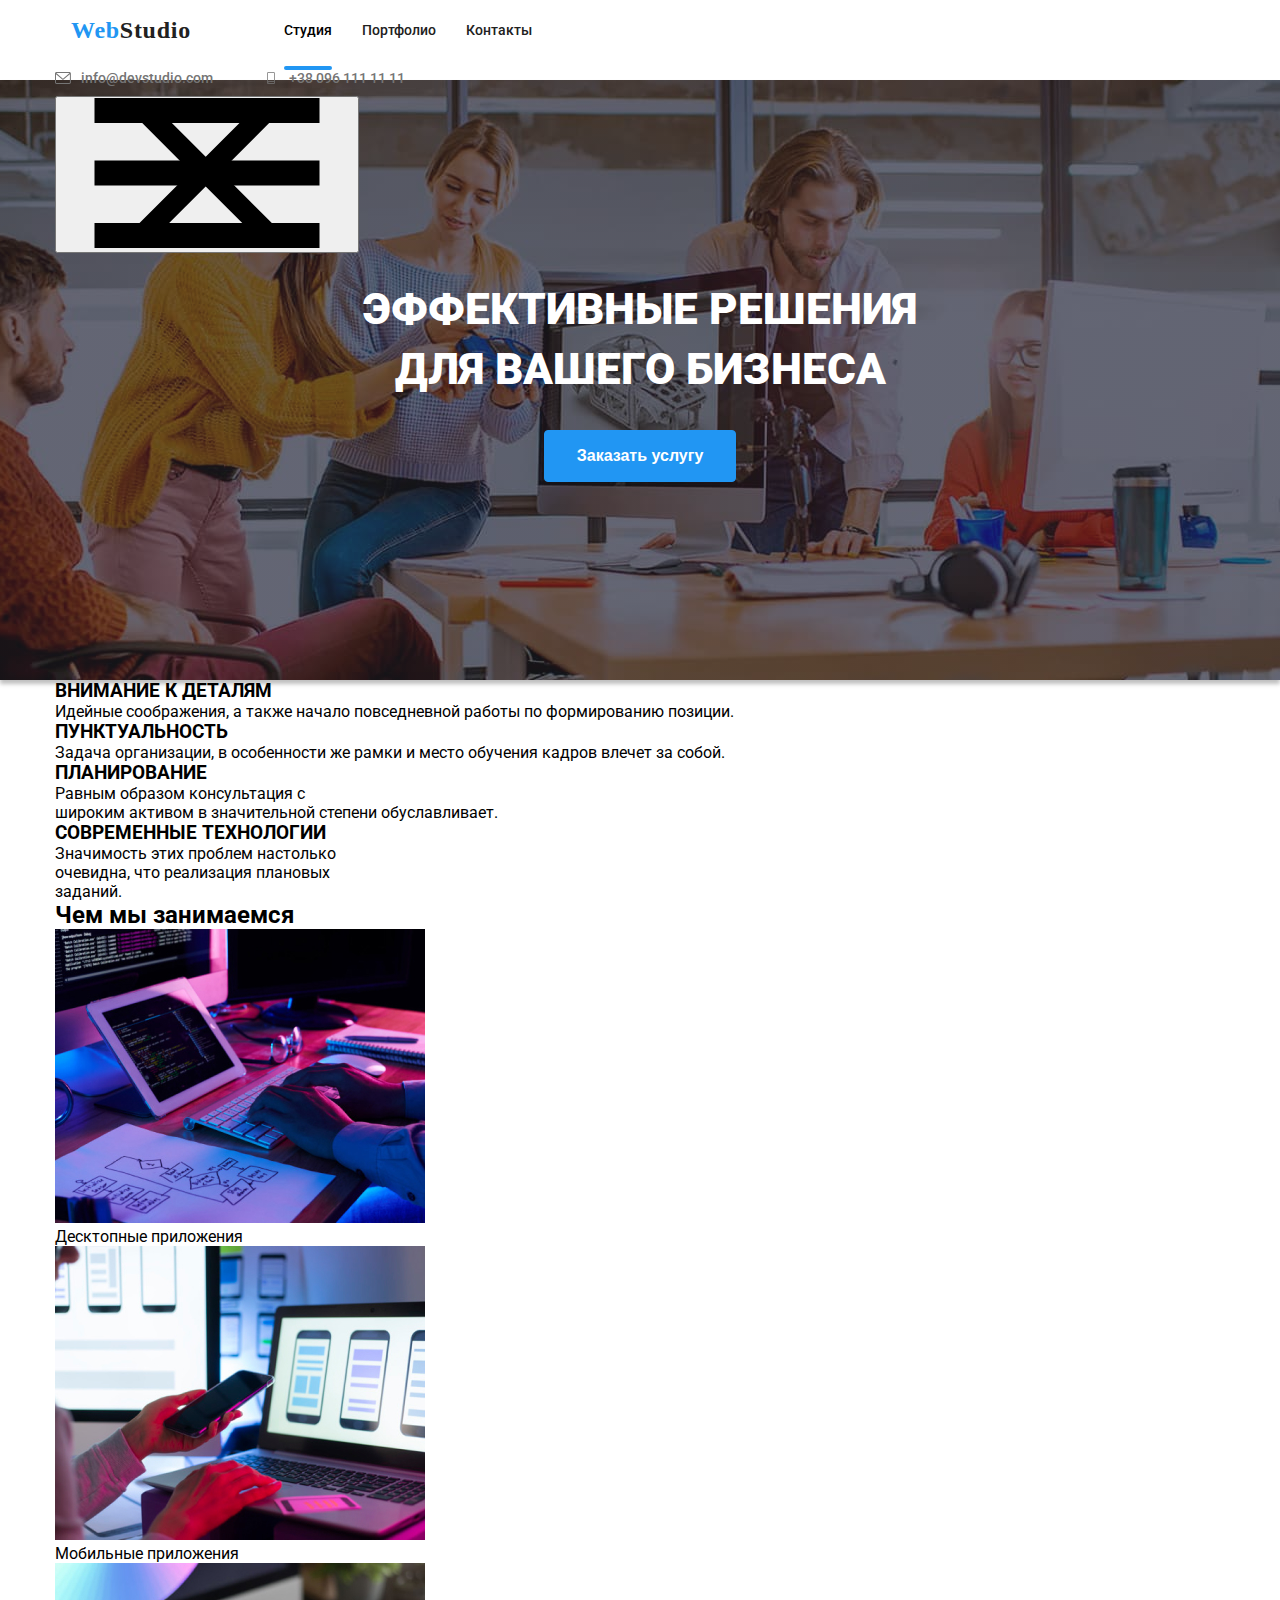
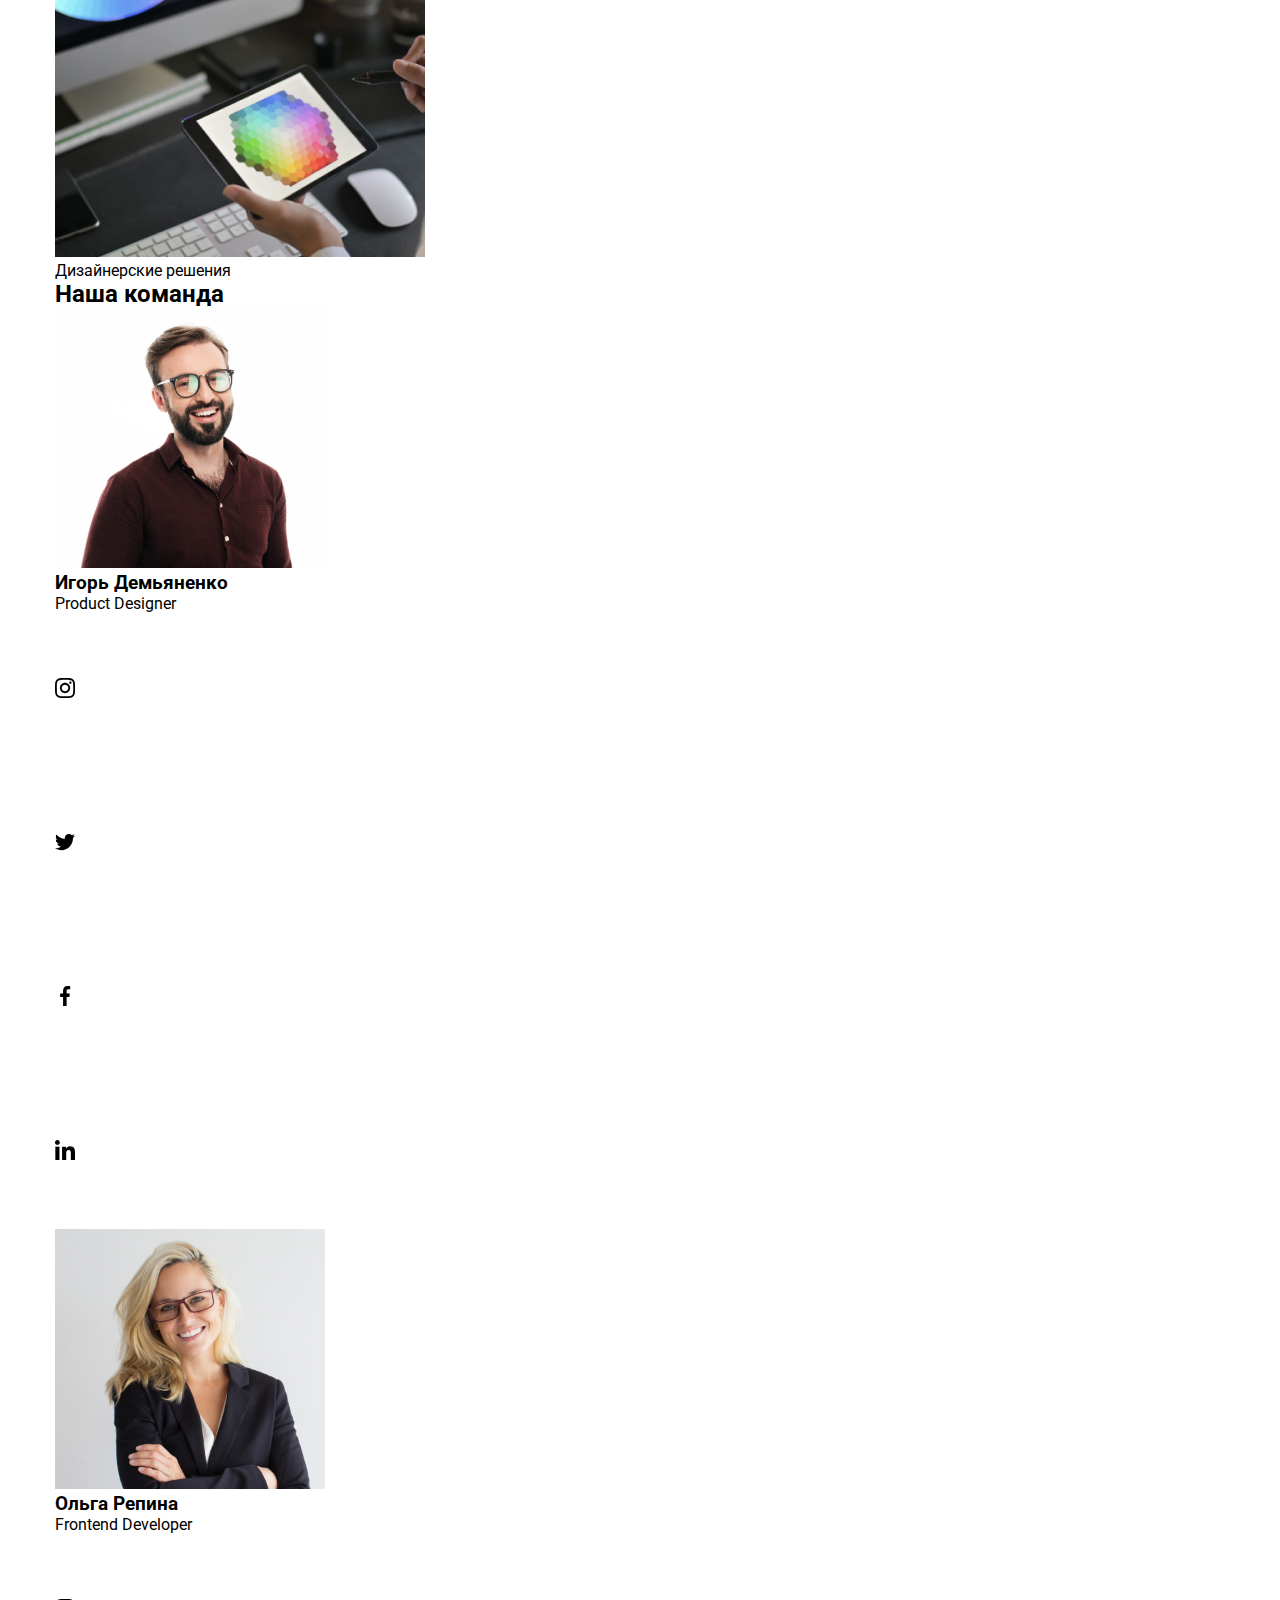
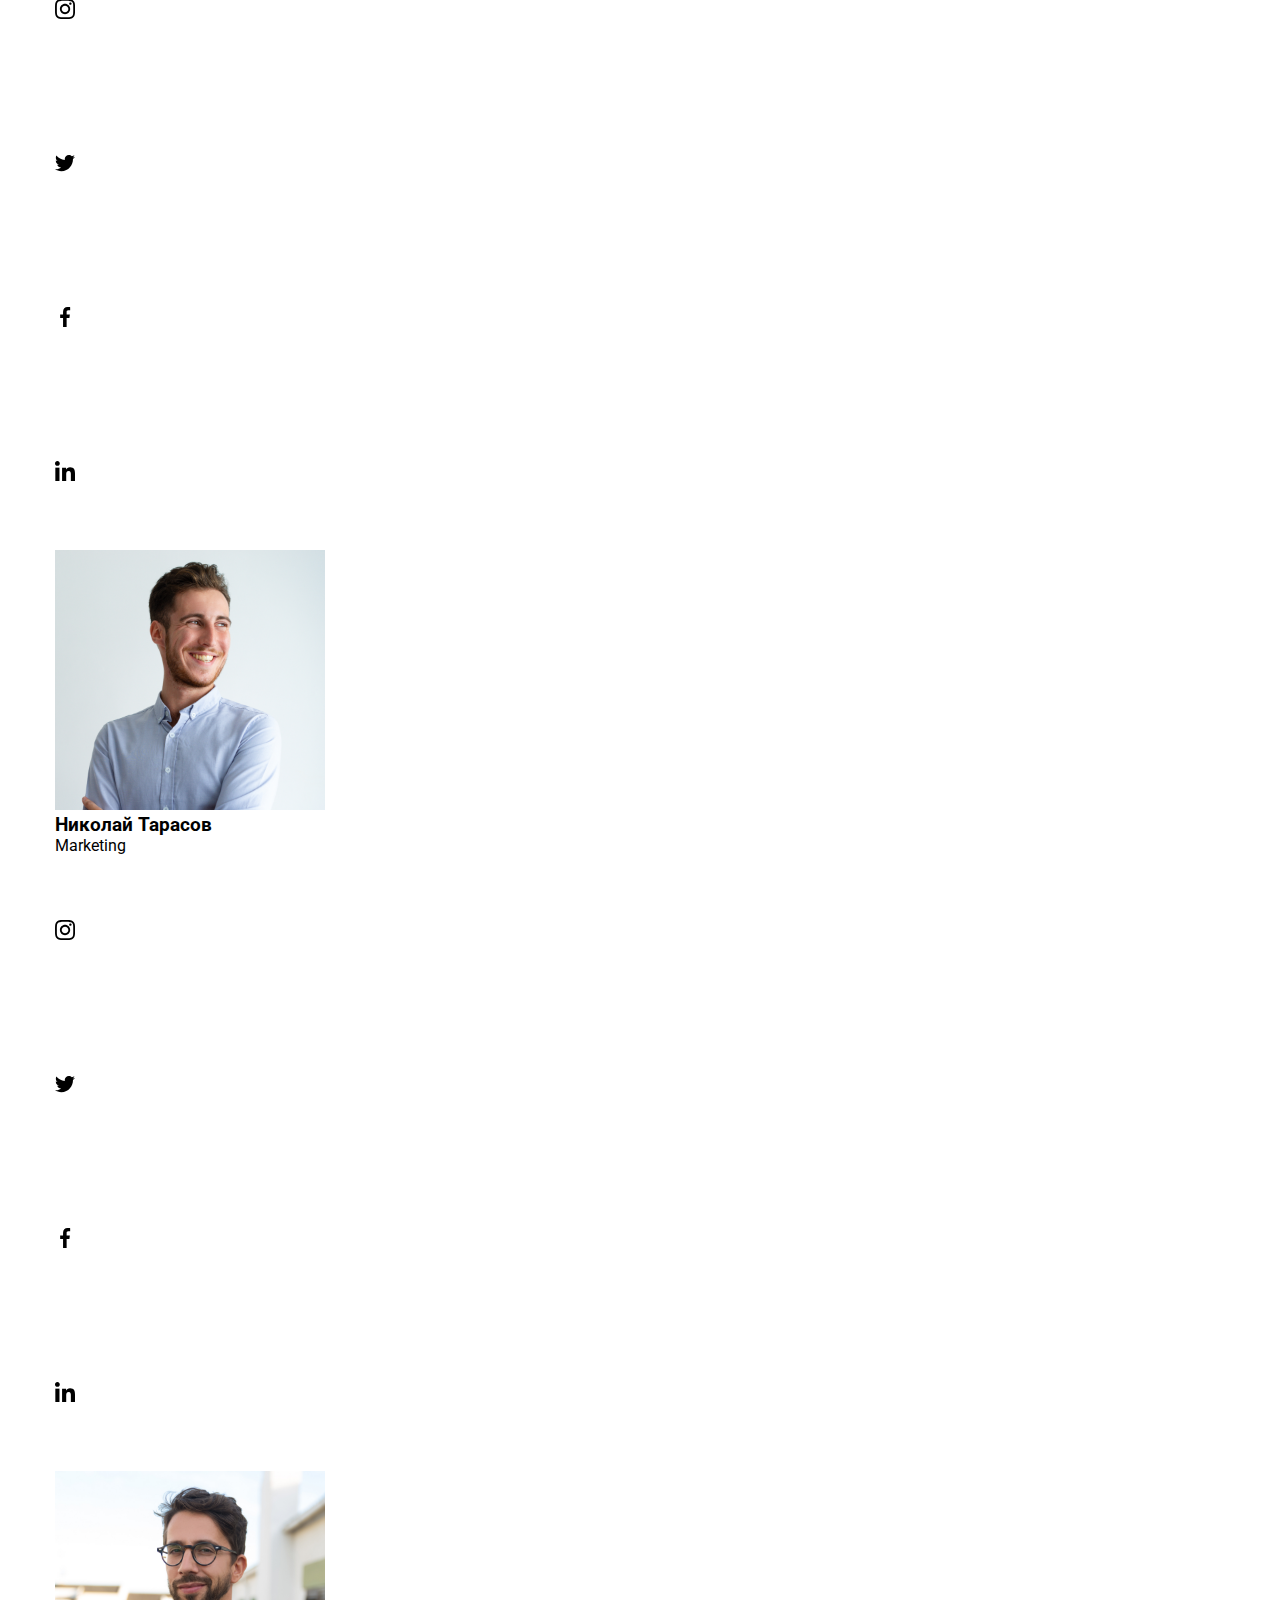
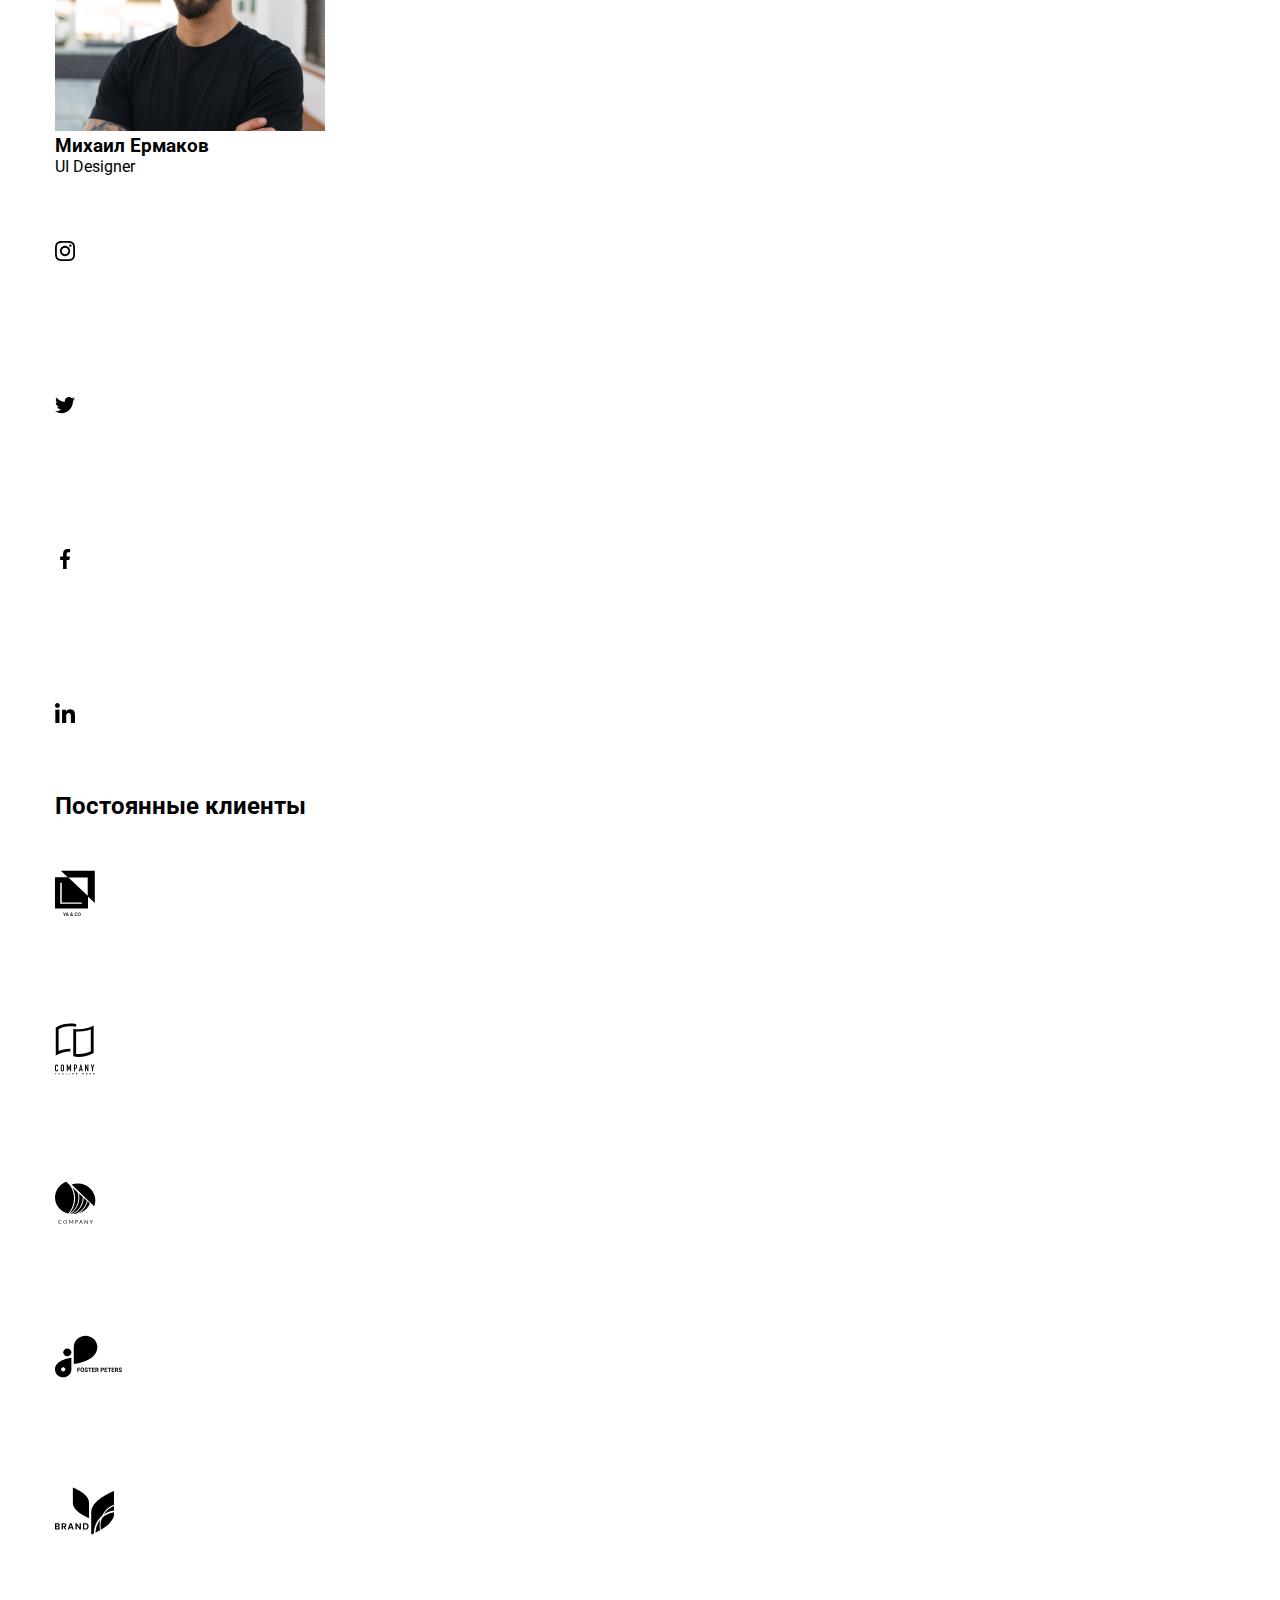
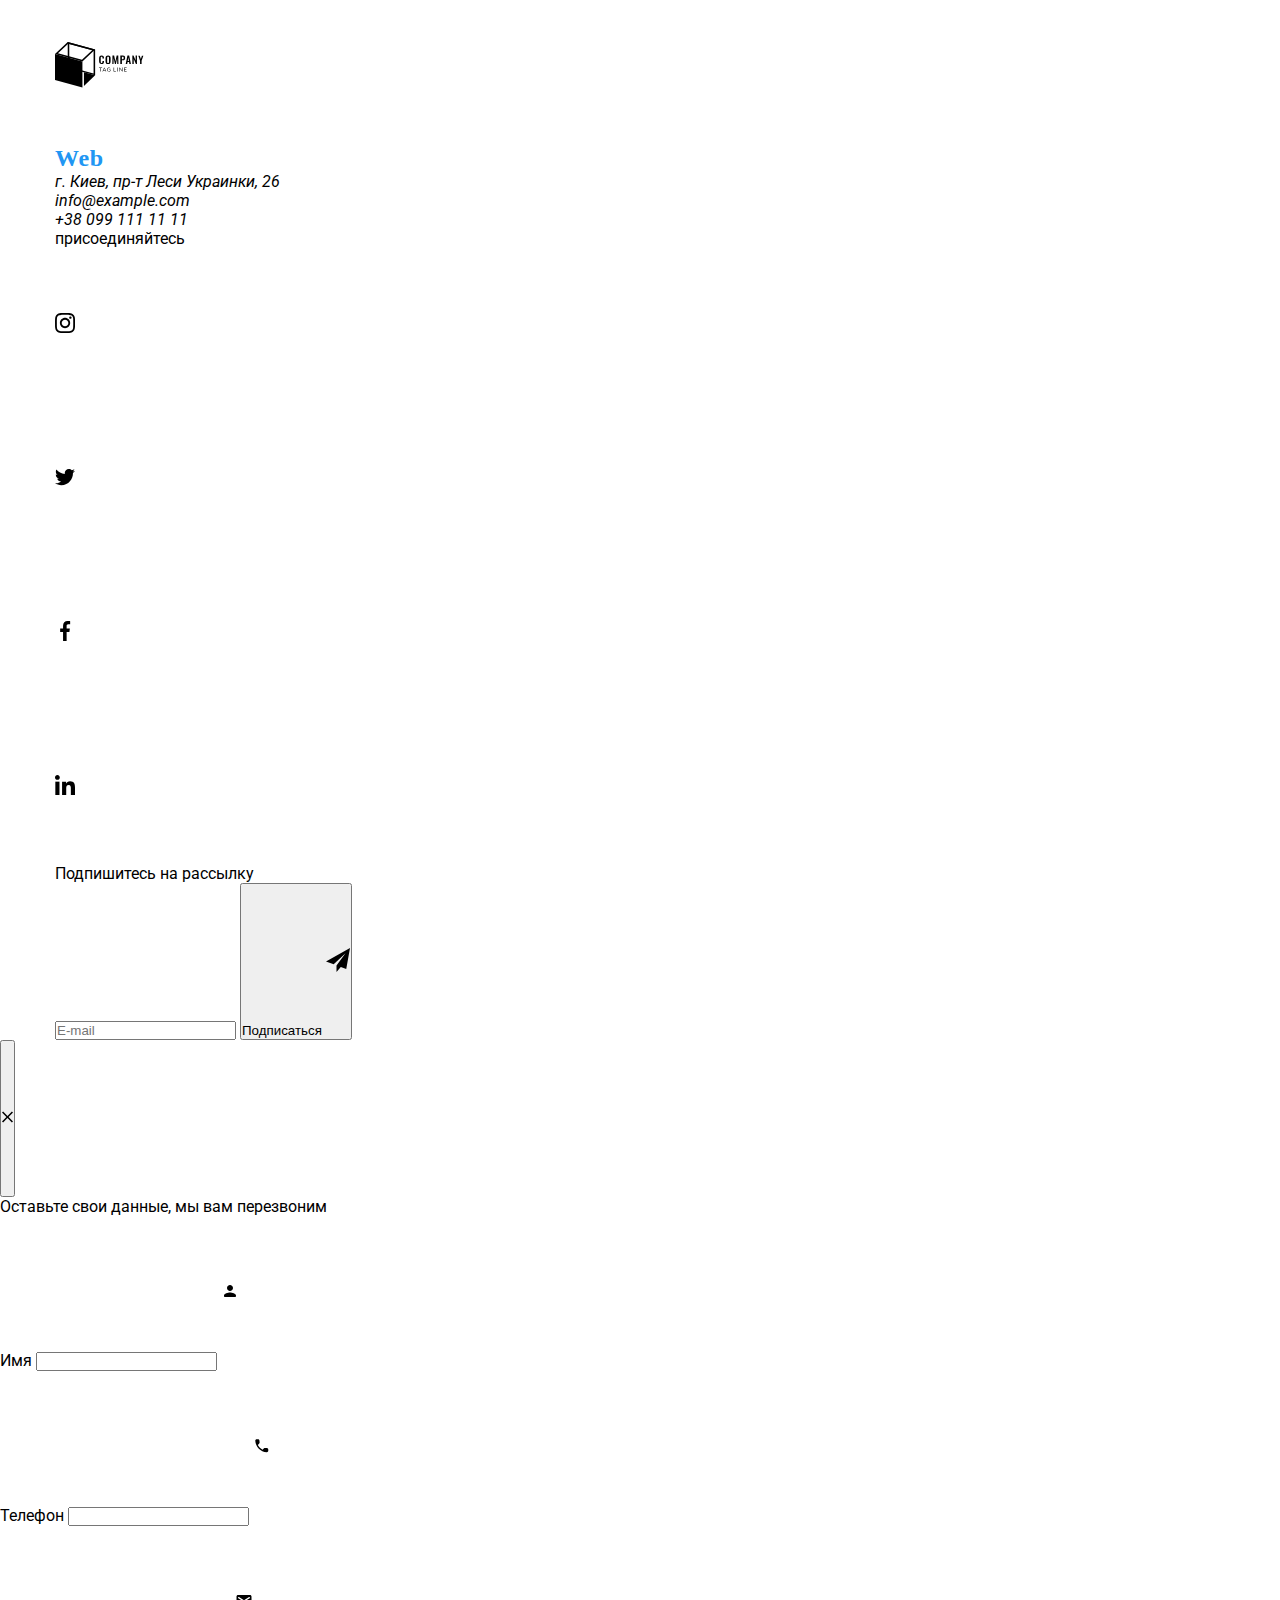
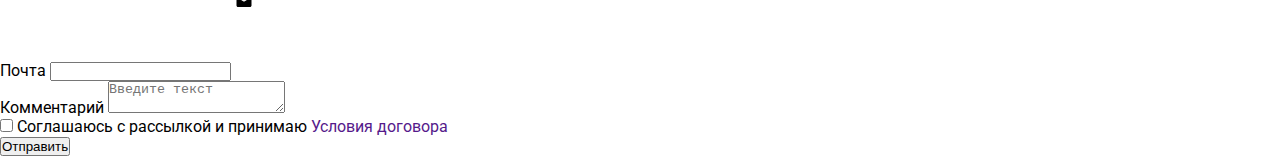
<file: index.html>
<!DOCTYPE html>
<html lang="ru">

<head>
    <meta charset="UTF-8">
    <meta name="viewport" content="width=device-width, initial-scale=1.0">
    <title>WebStudio</title>
    <link rel="stylesheet" href="https://github.com/sindresorhus/modern-normalize.git">
    <link rel="stylesheet" href="./css/main.min.css">
    <link rel="preconnect" href="https://fonts.gstatic.com">
    <link href="https://fonts.googleapis.com/css2?family=Roboto:wght@100;300;400;500;700;900&display=swap"
        rel="stylesheet">
</head>

<body>
    <header>
        <div class="container">
            <nav>
                <a class="logo-header" href="/"><span class="web">web<span class="studio-header">Studio</span></span></a>
                <ul class="header-nav">
                    <li>
                        <a class="link-active" href="./index.html" class="link">Студия</a>
                    </li>
                    <li>
                        <a href="./portfolio.html" class="link">Портфолио</a>
                    </li>
                    <li>
                        <a href="" class="link">Контакты</a>
                    </li>
                </ul>
            </nav>
            <ul class="header-contacts">
                <li>
                    <a href="mailto:info@devstudio.com">
                        <svg class="icon-convert">
                            <use href="./images/symbol-defs.svg#icon-envelope"></use>
                        </svg>
                        <span>info@devstudio.com</span>
                    </a>
                </li>
                <li>

                    <a href="tel:+380961111111">
                        <svg class="icon-smartphone">
                            <use href="./images/symbol-defs.svg#icon-smartphone"></use>
                        </svg>
                        <span>+38 096 111 11 11</span>
                    </a>
                </li>
            </ul>
            <button type="button" class="mobile-menu">
                <svg>
                    <use href="./images/symbol-defs.svg#icon-menu_24px" class="hamburger-menu"></use>
                    <use href="./images/symbol-defs.svg#icon-close_24px" class="close-menu"></use>
                </svg>
            </button>
        </div>
    </header>
    <main>
        <div class="overlay">
            <section class="hero-section">
                <div class="container">
                    <h1>эффективные решения для вашего бизнеса</h1>
                    <button type="submit" class="hero-button" data-modal-open>Заказать услугу</button>
                </div>
            </section>
        </div>
        <section class="features-section">
            <!--<h2></h2>-->
            <div class="container">
                <ul>
                    <li>
                        <h3>ВНИМАНИЕ К ДЕТАЛЯМ</h3>
                        <p>Идейные соображения, а также начало повседневной работы по формированию позиции.</p>
                    </li>
                    <li>
                        <h3>ПУНКТУАЛЬНОСТЬ</h3>
                        <p>Задача организации, в особенности же рамки и место обучения кадров влечет за собой.</p>
                    </li>
                    <li>
                        <h3>ПЛАНИРОВАНИЕ</h3>
                        <p>Равным образом консультация с<br>широким активом в значительной степени обуславливает.</p>
                    </li>
                    <li>
                        <h3>СОВРЕМЕННЫЕ ТЕХНОЛОГИИ</h3>
                        <p>Значимость этих проблем настолько<br>очевидна, что реализация плановых<br>заданий.</p>
                    </li>
                </ul>
            </div>
        </section>
        <section class="product-section">
            <div class="container">
                <h2>Чем мы занимаемся</h2>
                <ul>
                    <li>
                        <div class="offer-thumb">
                            <img src="./images/image_1.jpg" alt="backend development" width="370">
                            <div class="offer-name">
                                <span>Десктопные приложения</span>
                            </div>
                        </div>
                    </li>
                    <li>
                        <div class="offer-thumb">
                            <img src="./images/image_2.jpg" alt="mobile apps" width="370">
                            <div class="offer-name">
                                <span>Мобильные приложения</span>
                            </div>
                        </div>
                    </li>
                    <li>
                        <div class="offer-thumb">
                            <img src="./images/image_6.jpg" alt="backend development" width="370">
                            <div class="offer-name">
                                <span>Дизайнерские решения</span>
                            </div>
                        </div>
                    </li>
                </ul>
            </div>
        </section>
        <section class="team-section">
            <div class="container">
                <h2>Наша команда</h2>
                <ul class="team">
                    <li class="team-item">
                        <img src="./images/image_7.jpg" alt="Игорь Демьяненко" width="270">
                        <h3>Игорь Демьяненко</h3>
                        <span>Product Designer</span>
                        <ul class="team-social-networks">
                            <li>
                                <a href="">
                                    <svg class="icon-instagram-2" width="20">
                                        <use href="./images/symbol-defs.svg#icon-instagram-2"></use>
                                    </svg>
                                </a>
                            </li>
                            <li>
                                <a href="">
                                    <svg class="icon-twitter-1" width="20">
                                        <use href="./images/symbol-defs.svg#icon-twitter-1"></use>
                                    </svg>
                                </a>
                            </li>
                            <li>
                                <a href="">
                                    <svg class="icon-facebook-1" width="20">
                                        <use href="./images/symbol-defs.svg#icon-facebook-1"></use>
                                    </svg>
                                </a>
                            </li>
                            <li>
                                <a href="">
                                    <svg class="icon-linkedin-1" width="20">
                                        <use href="./images/symbol-defs.svg#icon-linkedin-11"></use>
                                    </svg>
                                </a>
                            </li>
                        </ul>
                    </li>
                    <li class="team-item">
                        <img src="./images/image_8.jpg" alt="Ольга Репина" width="270">
                        <h3>Ольга Репина</h3>
                        <span>Frontend Developer</span>
                        <ul class="team-social-networks">
                            <li>
                                <a href="">
                                    <svg class="icon-instagram-2" width="20">
                                        <use href="./images/symbol-defs.svg#icon-instagram-2"></use>
                                    </svg>
                                </a>
                            </li>
                            <li>
                                <a href="">
                                    <svg class="icon-twitter-1" width="20">
                                        <use href="./images/symbol-defs.svg#icon-twitter-1"></use>
                                    </svg>
                                </a>
                            </li>
                            <li>
                                <a href="">
                                    <svg class="icon-facebook-1" width="20">
                                        <use href="./images/symbol-defs.svg#icon-facebook-1"></use>
                                    </svg>
                                </a>
                            </li>
                            <li>
                                <a href="">
                                    <svg class="icon-linkedin-1" width="20">
                                        <use href="./images/symbol-defs.svg#icon-linkedin-11"></use>
                                    </svg>
                                </a>
                            </li>
                        </ul>
                    </li>
                    <li class="team-item">
                        <img src="./images/image_9.jpg" alt="Николай Тарасов" width="270">
                        <h3>Николай Тарасов</h3>
                        <span>Marketing</span>
                        <ul class="team-social-networks">
                            <li>
                                <a href="">
                                    <svg class="icon-instagram-2" width="20">
                                        <use href="./images/symbol-defs.svg#icon-instagram-2"></use>
                                    </svg>
                                </a>
                            </li>
                            <li>
                                <a href="">
                                    <svg class="icon-twitter-1" width="20">
                                        <use href="./images/symbol-defs.svg#icon-twitter-1"></use>
                                    </svg>
                                </a>
                            </li>
                            <li>
                                <a href="">
                                    <svg class="icon-facebook-1" width="20">
                                        <use href="./images/symbol-defs.svg#icon-facebook-1"></use>
                                    </svg>
                                </a>
                            </li>
                            <li>
                                <a href="">
                                    <svg class="icon-linkedin-1" width="20">
                                        <use href="./images/symbol-defs.svg#icon-linkedin-11"></use>
                                    </svg>
                                </a>
                            </li>
                        </ul>
                    </li>
                    <li class="team-item">
                        <img src="./images/image_10.jpg" alt="Михаил Ермаков" width="270">
                        <h3>Михаил Ермаков</h3>
                        <span>UI Designer</span>
                        <ul class="team-social-networks">
                            <li>
                                <a href="">
                                    <svg class="icon-instagram-2" width="20">
                                        <use href="./images/symbol-defs.svg#icon-instagram-2"></use>
                                    </svg>
                                </a>
                            </li>
                            <li>
                                <a href="">
                                    <svg class="icon-twitter-1" width="20">
                                        <use href="./images/symbol-defs.svg#icon-twitter-1"></use>
                                    </svg>
                                </a>
                            </li>
                            <li>
                                <a href="">
                                    <svg class="icon-facebook-1" width="20">
                                        <use href="./images/symbol-defs.svg#icon-facebook-1"></use>
                                    </svg>
                                </a>
                            </li>
                            <li>
                                <a href="">
                                    <svg class="icon-linkedin-1" width="20">
                                        <use href="./images/symbol-defs.svg#icon-linkedin-11"></use>
                                    </svg>
                                </a>
                            </li>
                        </ul>
                    </li>
                </ul>
            </div>
        </section>
        <section class="customer-section">
            <div class="container">
                <h2>Постоянные клиенты</h2>
                <ul class="customers-list">
                    <li>
                        <a href="">
                            <svg class="icon-logo-1" width="44">
                                <use href="./images/symbol-defs.svg#icon-logo-1"></use>
                            </svg>
                        </a>
                    </li>
                    <li>
                        <a href="">
                            <svg class="icon-logo-2" width="40">
                                <use href="./images/symbol-defs.svg#icon-logo-2"></use>
                            </svg>
                        </a>
                    </li>
                    <li>
                        <a href="">
                            <svg class="icon-logo-3" width="41">
                                <use href="./images/symbol-defs.svg#icon-logo-3"></use>
                            </svg>
                        </a>
                    </li>
                    <li>
                        <a href="">
                            <svg class="icon-logo-4" width="80">
                                <use href="./images/symbol-defs.svg#icon-logo-4"></use>
                            </svg>
                        </a>
                    </li>
                    <li>
                        <a href="">
                            <svg class="icon-logo-5" width="59">
                                <use href="./images/symbol-defs.svg#icon-logo-5"></use>
                            </svg>
                        </a>
                    </li>
                    <li>
                        <a href="">
                            <svg class="icon-logo-6" width="89">
                                <use href="./images/symbol-defs.svg#icon-logo-6"></use>
                            </svg>
                        </a>
                    </li>
                </ul>
            </div>
        </section>
    </main>
    <footer class="footer-section">
        <div class="container">
            <div class="address-block">
                <span class="logo-footer"><span class="web">web<span class="studio-footer">studio</span></span></span>
                <address>
                    <ul>
                        <li class="adress">г. Киев, пр-т Леси Украинки, 26</li>
                        <li class="contacts">info@example.com</li>
                        <li class="contacts">+38 099 111 11 11</li>
                    </ul>
                </address>
            </div>
            <div class="social-links">
                <span>присоединяйтесь</span>
                <ul class="social-links-list">
                    <li>
                        <a href="">
                            <svg class="icon-instagram-2" width="20">
                                <use href="./images/symbol-defs.svg#icon-instagram-2"></use>
                            </svg>
                        </a>
                    </li>
                    <li>
                        <a href="">
                            <svg class="icon-twitter-1" width="20">
                                <use href="./images/symbol-defs.svg#icon-twitter-1"></use>
                            </svg>
                        </a>
                    </li>
                    <li>
                        <a href="">
                            <svg class="icon-facebook-1" width="20">
                                <use href="./images/symbol-defs.svg#icon-facebook-1"></use>
                            </svg>
                        </a>
                    </li>
                    <li>
                        <a href="">
                            <svg class="icon-linkedin-1" width="20">
                                <use href="./images/symbol-defs.svg#icon-linkedin-11"></use>
                            </svg>
                        </a>
                    </li>
                </ul>
            </div>
            <div class="subscription">
                <span class="subs-call">Подпишитесь на рассылку</span>
                <form class="subs-form">
                    <label for="email"></label>
                    <input type="text" name="email" id="email-footer" placeholder="E-mail" class="subs-input">
                    </label>
                    <button type="submit" class="subs-button">
                        <span>Подписаться</span>
                        <svg class="icon-send" width="24">
                            <use href="./images/symbol-defs.svg#icon-send"></use>
                        </svg>
                    </button>
                </form>
            </div>
        </div>
    </footer>
    <div class="backdrop is-hidden" data-modal>
        <div class="modal">
            <button class="close-button" data-modal-close>
                <svg class="icon-close-btn" width="11">
                    <use href="./images/symbol-defs.svg#icon-close-btn"></use>
                </svg>
            </button>
            <form class="form">
                <span class="call-to-action">Оставьте свои данные, мы вам перезвоним</span>
                <div class="lead-info">
                    <div class="form-field">
                        <label for="name">Имя</label>
                        <input type="text" name="name" id="name">
                        <svg class="icon-form" width="18">
                            <use href="./images/symbol-defs.svg#icon-person-black-18dp-1"></use>
                        </svg>
                    </div>
                    <div class="form-field">
                        <label for="phone">Телефон</label>
                        <input type="tel" name="tel" id="tel">
                        <svg class="icon-form" width="18">
                            <use href="./images/symbol-defs.svg#icon-phone-black-18dp-1"></use>
                        </svg>
                    </div>
                    <div class="form-field">
                        <label for="email">Почта</label>
                        <input type="email" name="email" id="email-form">
                        <svg class="icon-form" width="18">
                            <use href="./images/symbol-defs.svg#icon-email-black-18dp-1"></use>
                        </svg>
                    </div>
                    <div class="form-field">
                        <label for="comments">Комментарий</label>
                        <textarea name="comments" id="comments" placeholder="Введите текст"></textarea>
                    </div>

                    <div class="checkbox">
                        <input type="checkbox" name="checkbox" id="checkbox-lf">
                        <span class="icon-check"></span>
                        <label for="checkbox-lf">Соглашаюсь с рассылкой и принимаю <a href="" class="offerta">Условия
                                договора</a></label>
                    </div>
                </div>
                <button type="submit" class="send">
                    <span class="send-text">Отправить</span>
                </button>
            </form>
        </div>
    </div>
    <script src="./js/modal.js"></script>
</body>

</html>
</file>
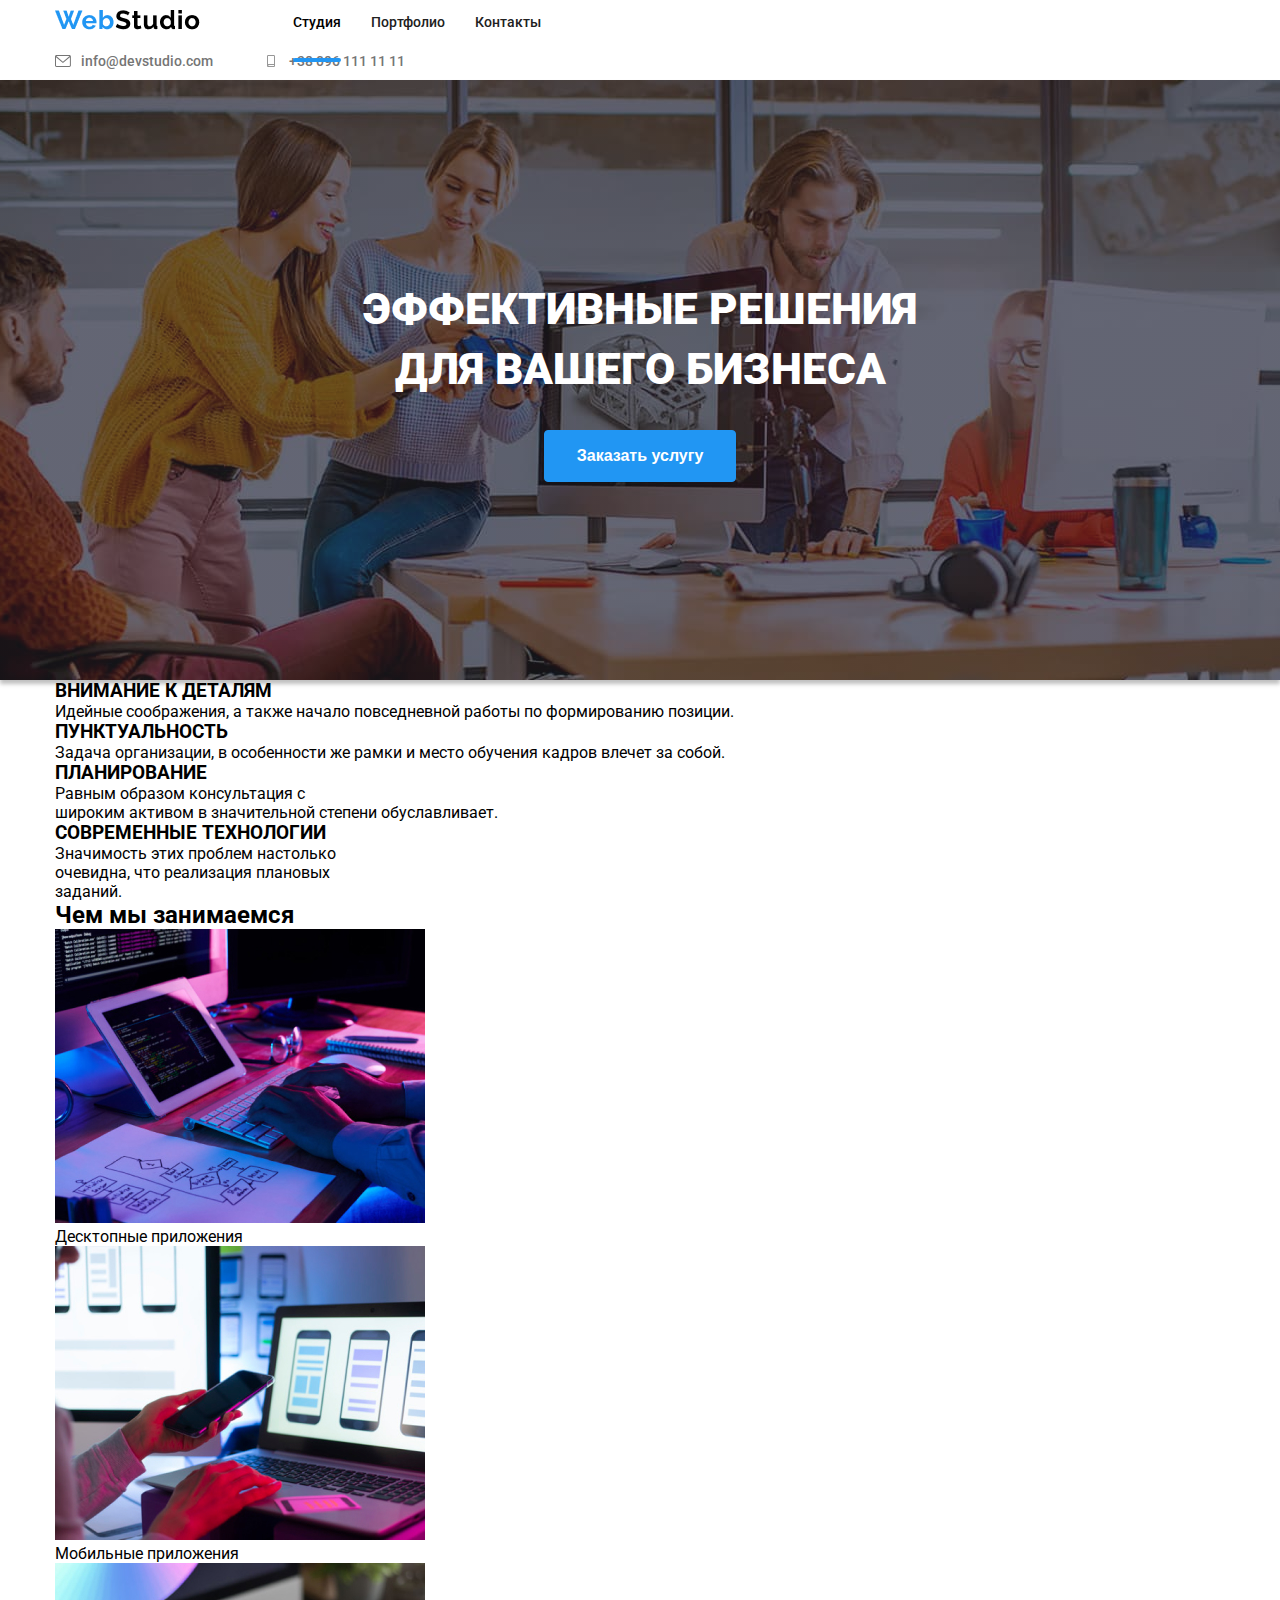
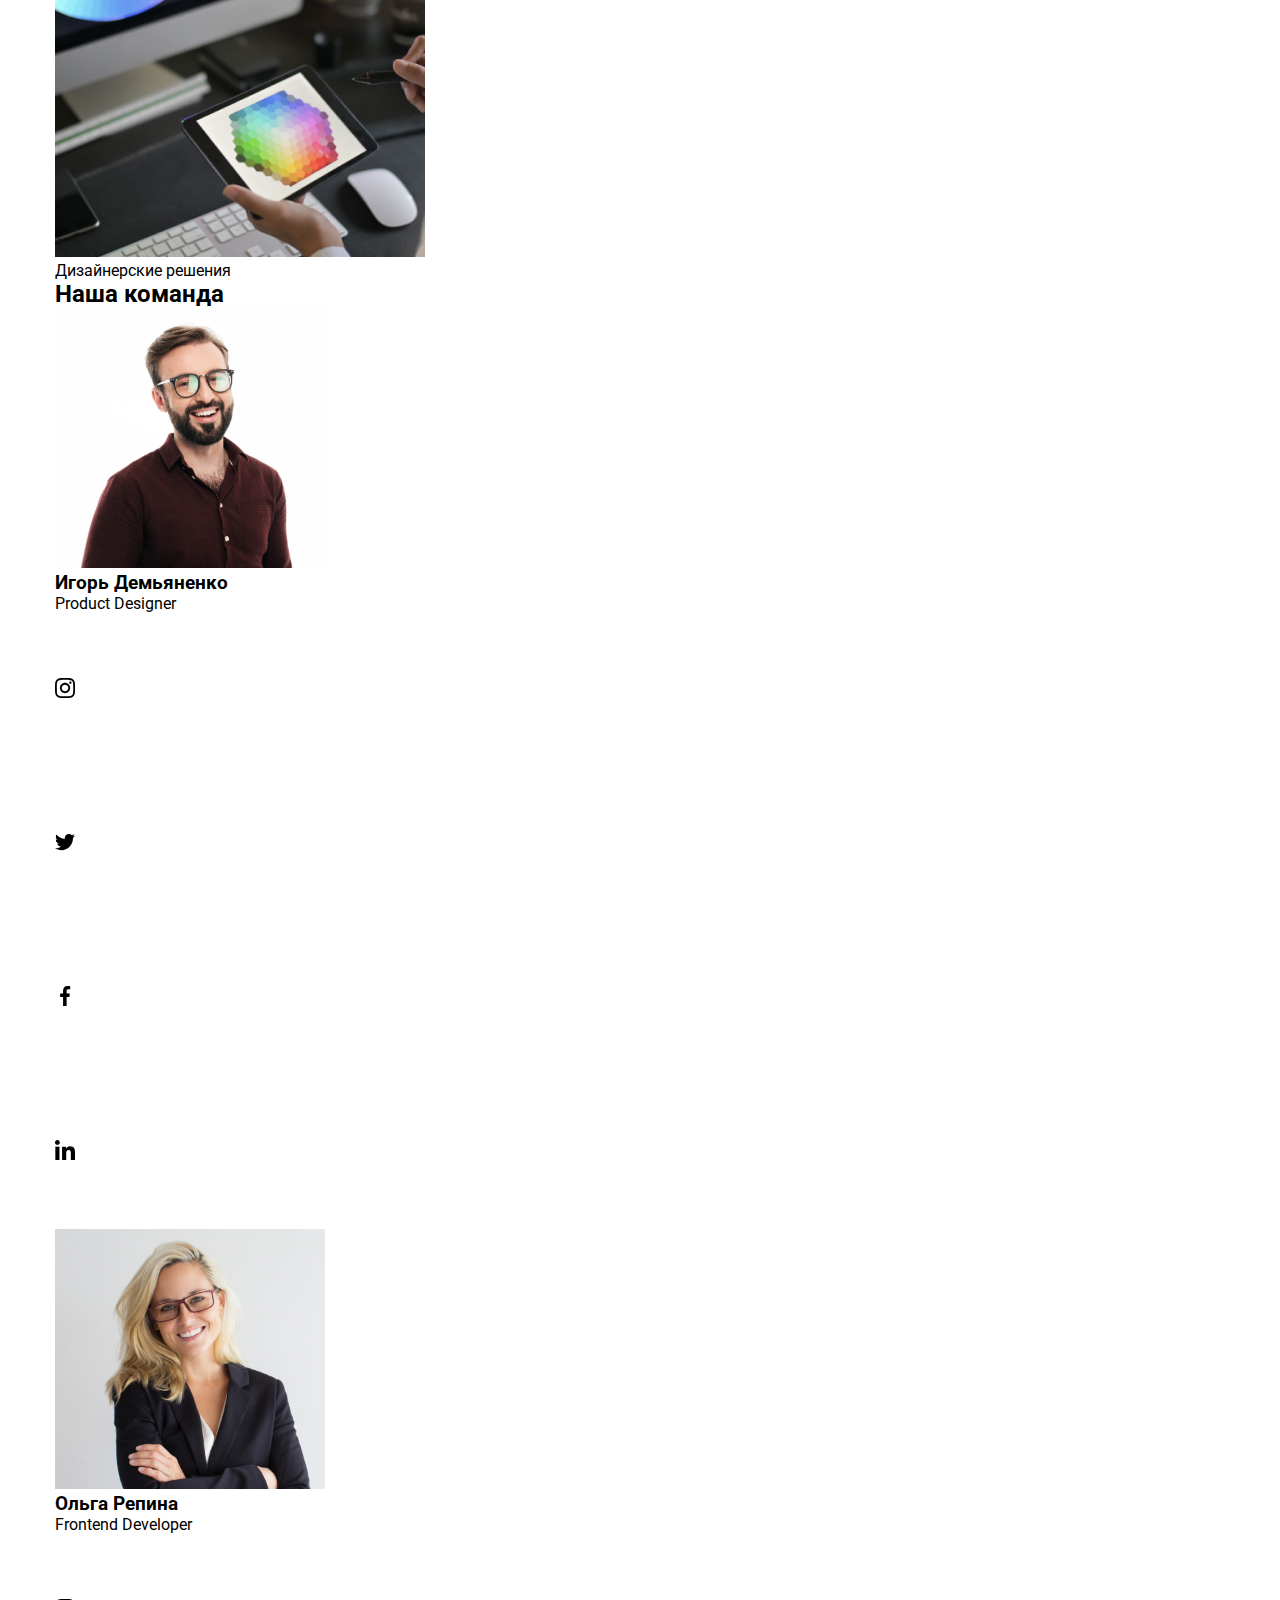
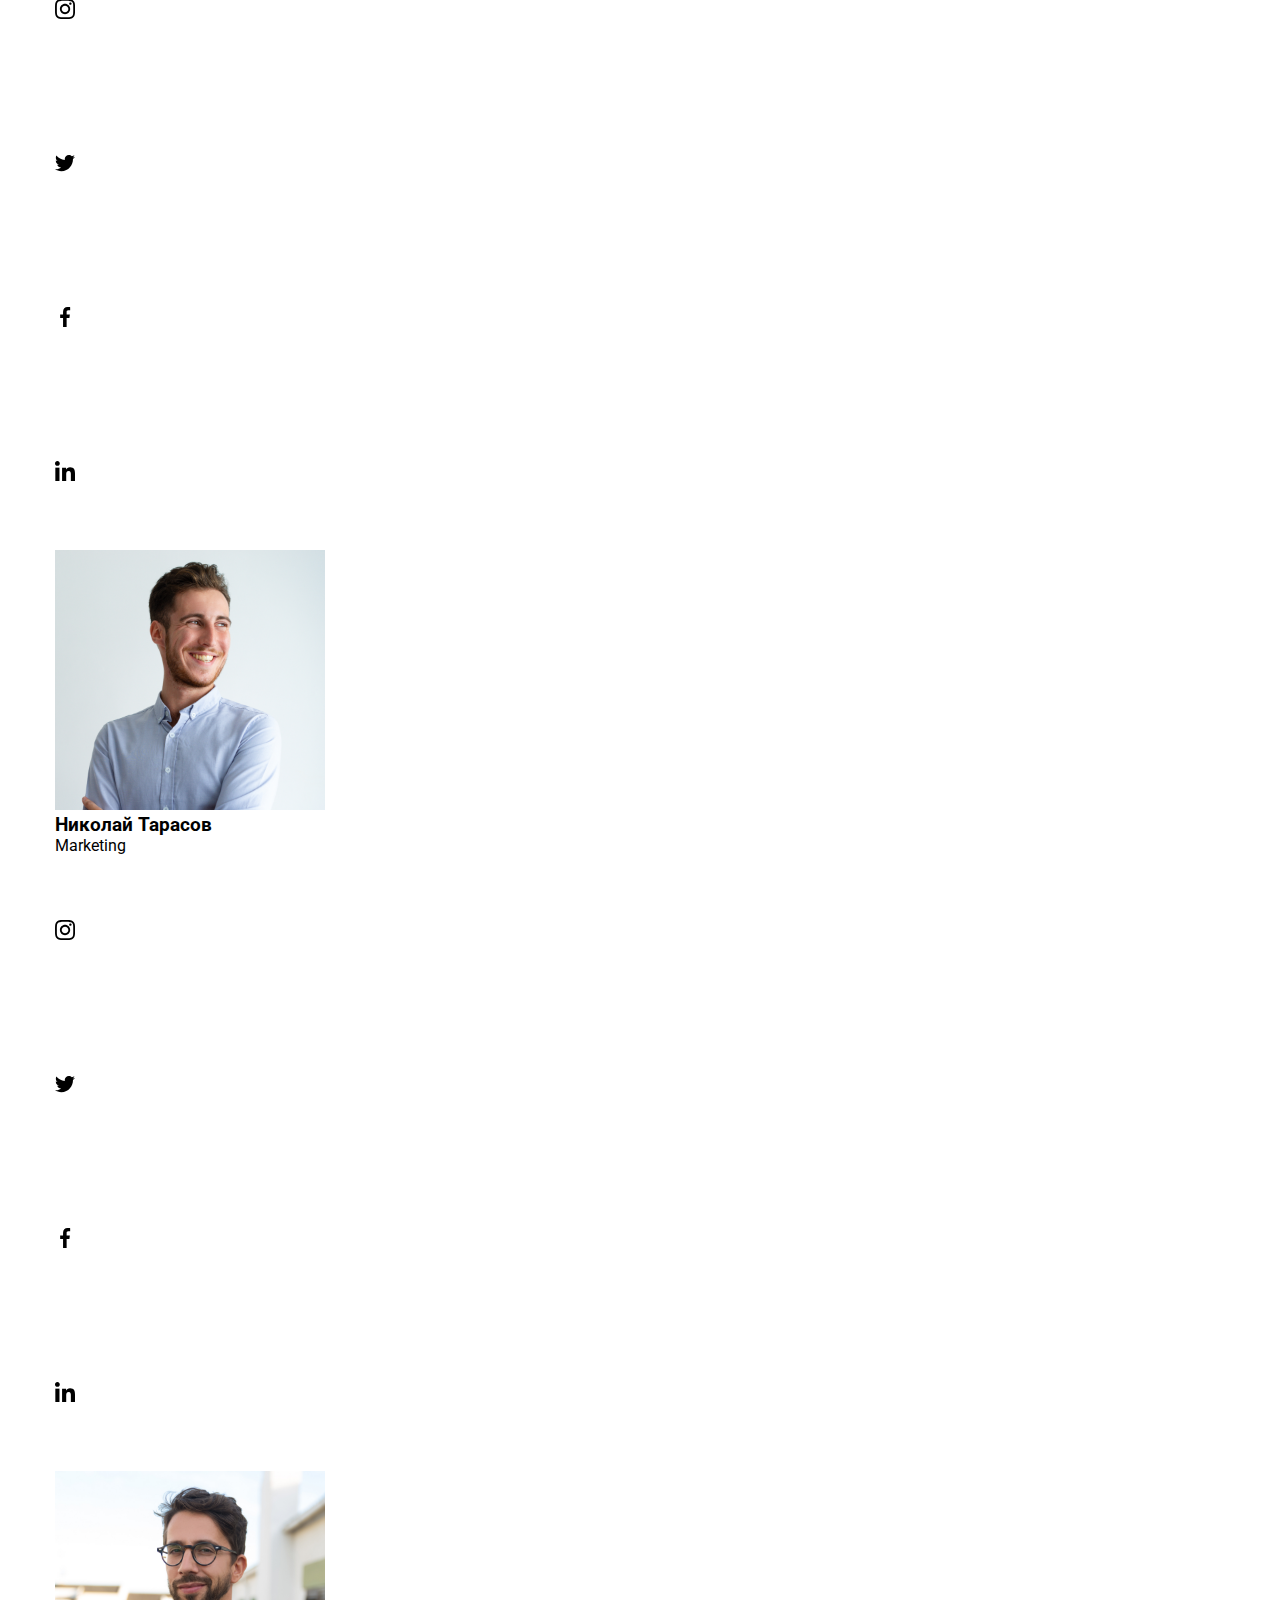
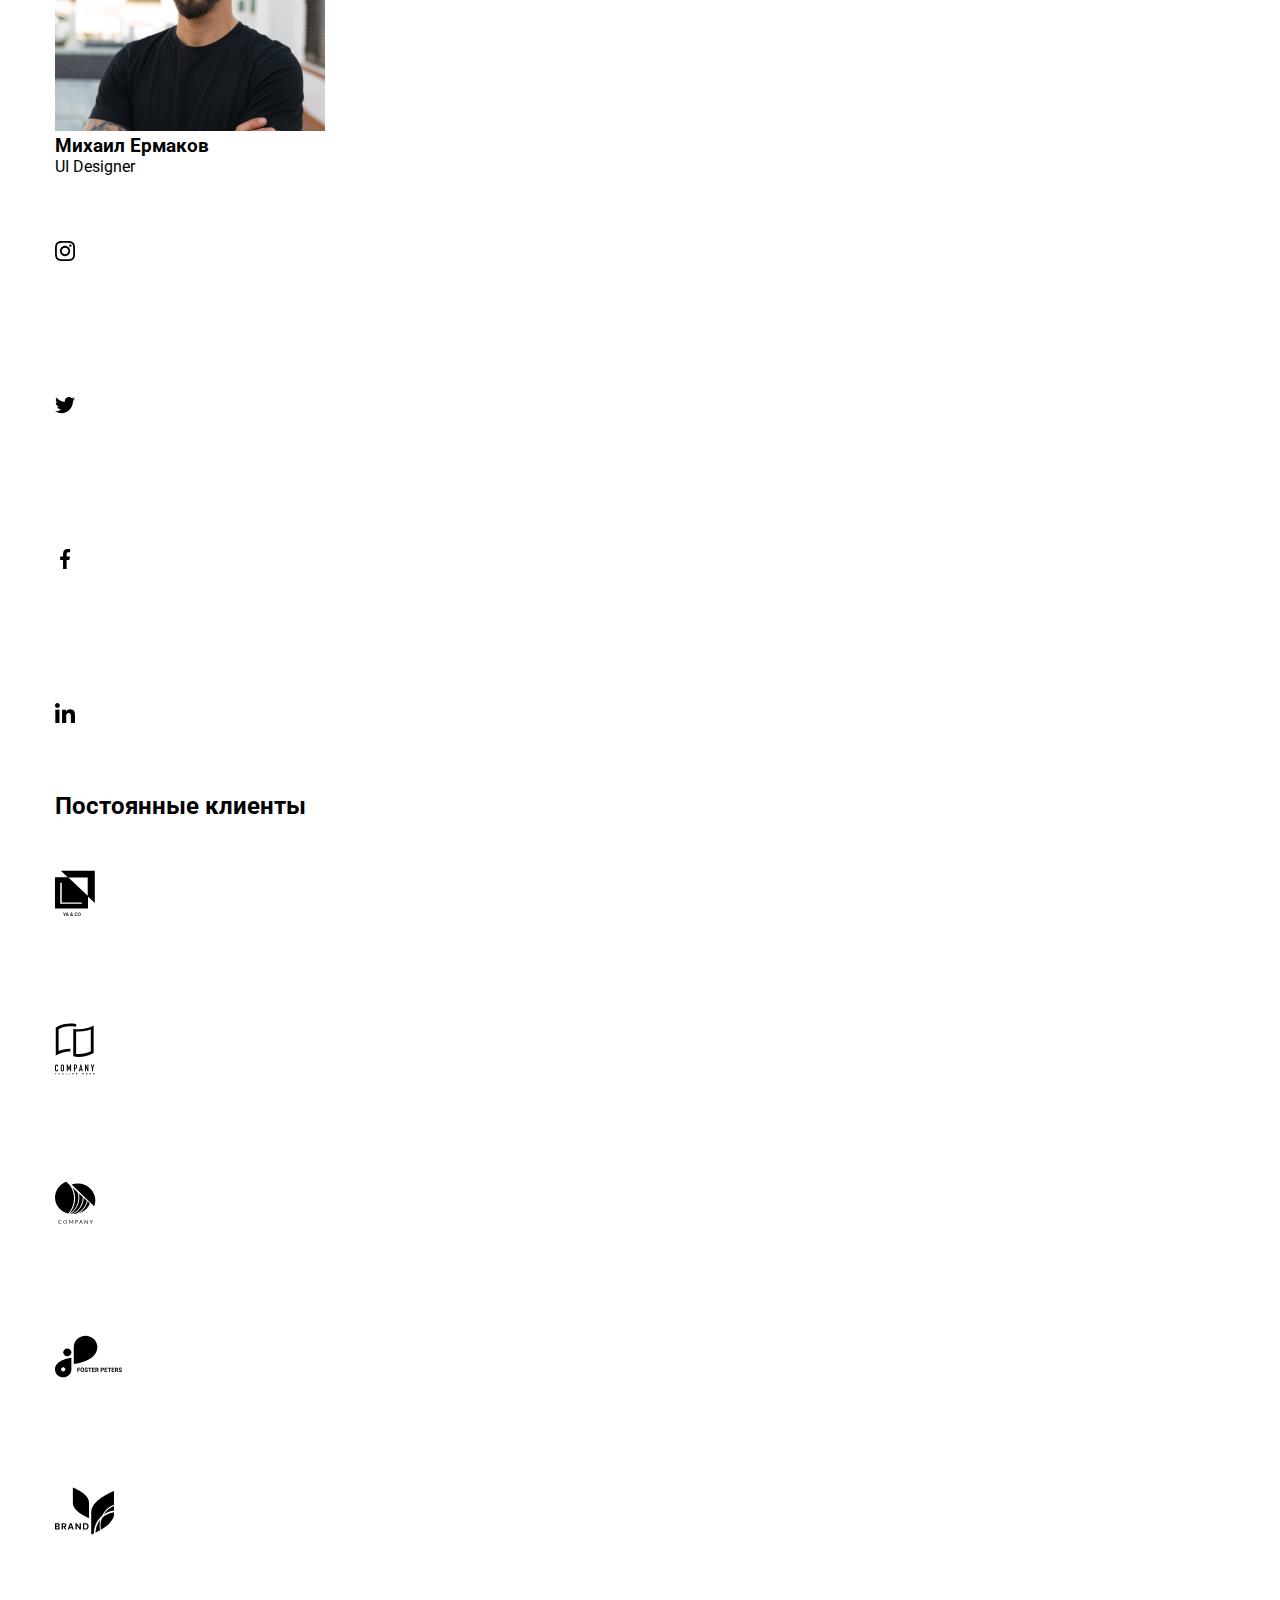
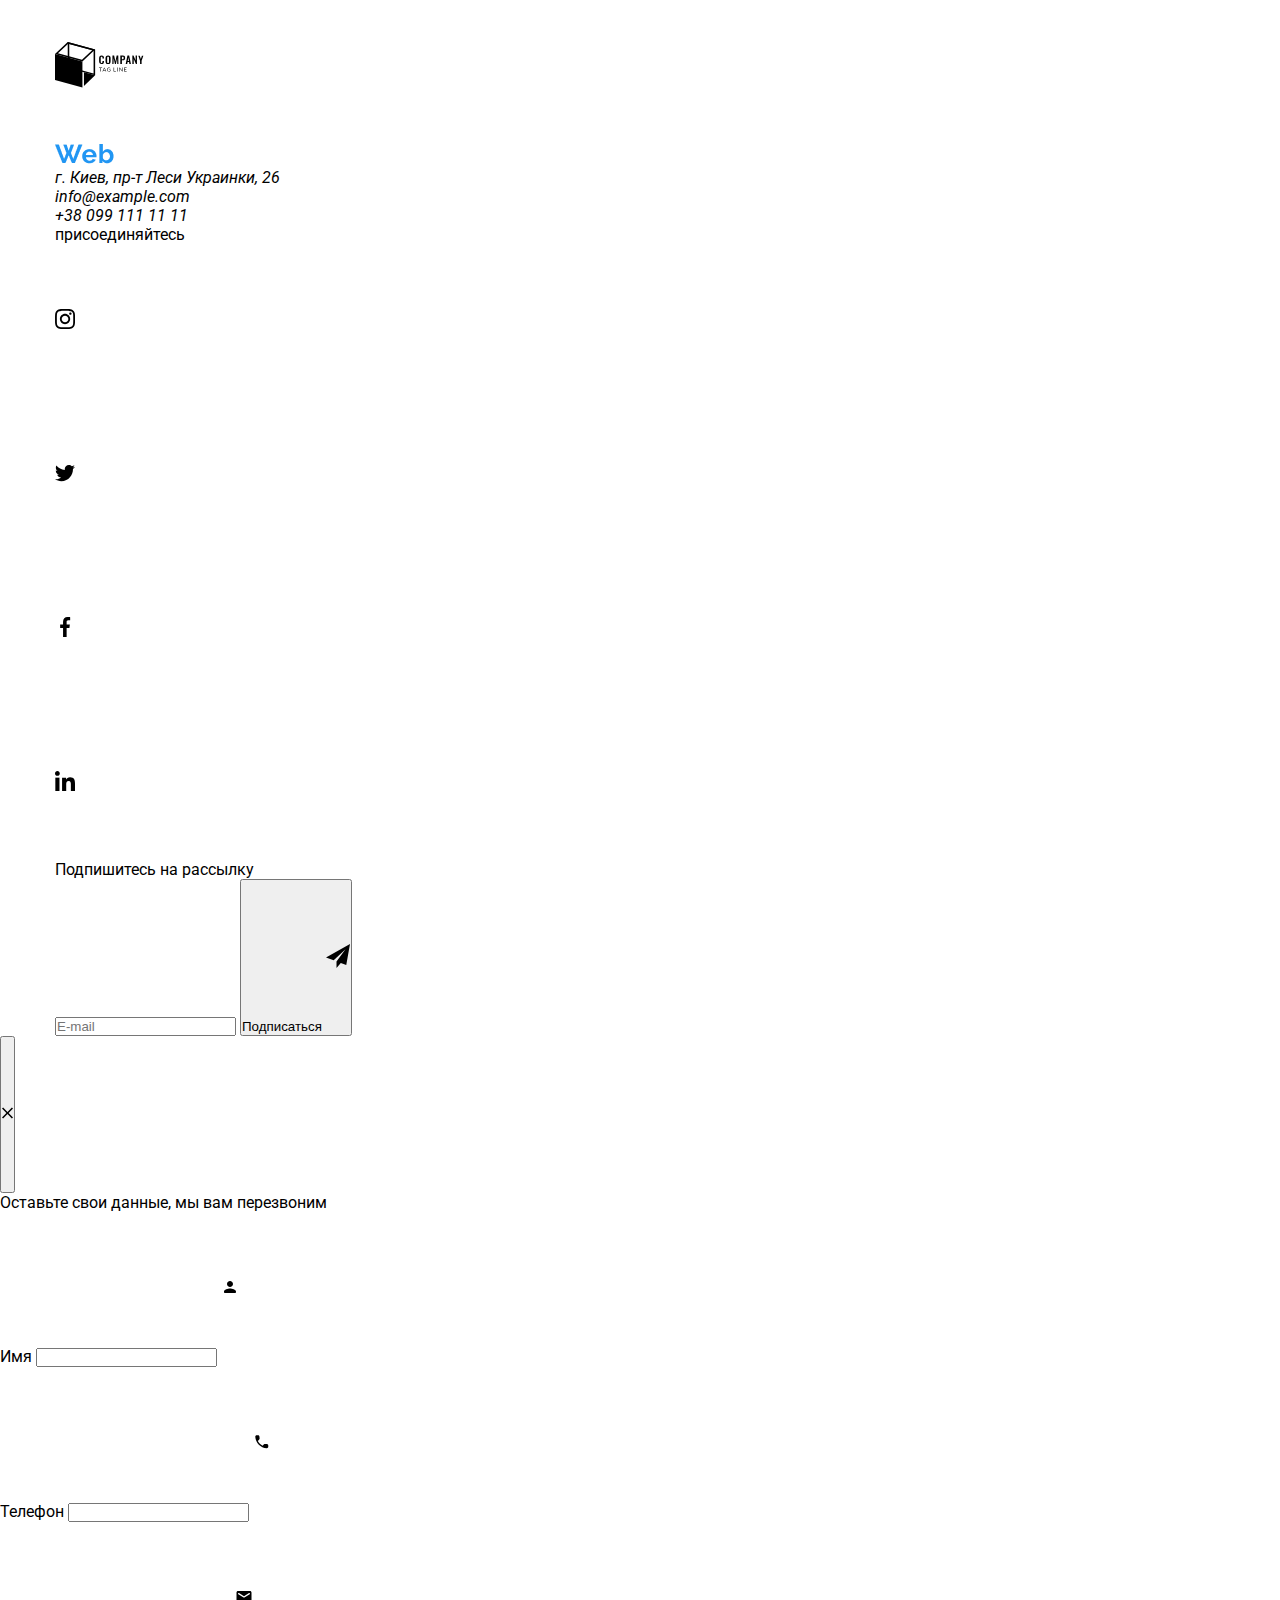
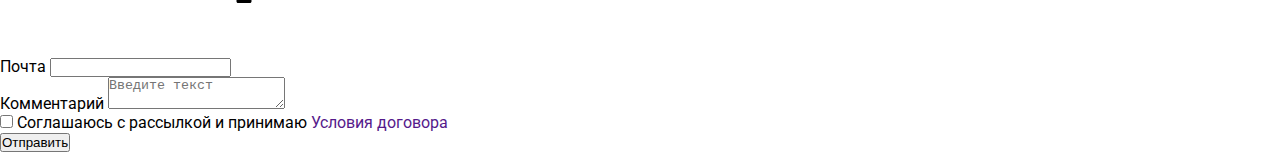
<file: index_old.html>
<!DOCTYPE html>
<html lang="ru">

<head>
    <meta charset="UTF-8">
    <meta name="viewport" content="width=device-width, initial-scale=1.0">
    <title>WebStudio</title>
    <link rel="stylesheet" href="https://github.com/sindresorhus/modern-normalize.git">
    <link rel="stylesheet" href="./css/main.min.css">
    <link rel="preconnect" href="https://fonts.gstatic.com">
    <link href="https://fonts.googleapis.com/css2?family=Roboto:wght@100;300;400;500;700;900&display=swap"
        rel="stylesheet">
</head>

<body>
    <header>
        <div class="container">
            <nav>
                <a href="/"><img src="./images/WebStudioBlack.png" alt="logo WebStudio"></a>
                <ul class="header-nav">
                    <li>
                        <a class="link-active" href="./index.html" class="link">Студия</a>
                    </li>
                    <li>
                        <a href="./portfolio.html" class="link">Портфолио</a>
                    </li>
                    <li>
                        <a href="" class="link">Контакты</a>
                    </li>
                </ul>
            </nav>
            <ul class="header-contacts">
                <li>
                    <a href="mailto:info@devstudio.com">
                        <svg class="icon-convert">
                            <use href="./images/symbol-defs.svg#icon-envelope"></use>
                        </svg>
                        <span>info@devstudio.com</span>
                    </a>
                </li>
                <li>

                    <a href="tel:+380961111111">
                        <svg class="icon-smartphone">
                            <use href="./images/symbol-defs.svg#icon-smartphone"></use>
                        </svg>
                        <span>+38 096 111 11 11</span>
                    </a>
                </li>
            </ul>
        </div>
    </header>
    <main>
        <div class="overlay">
            <section class="hero-section">
                <div class="container">
                    <h1>эффективные решения для вашего бизнеса</h1>
                    <button type="submit" class="hero-button" data-modal-open>Заказать услугу</button>
                </div>
            </section>
        </div>
        <section class="features-section">
            <!--<h2></h2>-->
            <div class="container">
                <ul>
                    <li>
                        <h3>ВНИМАНИЕ К ДЕТАЛЯМ</h3>
                        <p>Идейные соображения, а также начало повседневной работы по формированию позиции.</p>
                    </li>
                    <li>
                        <h3>ПУНКТУАЛЬНОСТЬ</h3>
                        <p>Задача организации, в особенности же рамки и место обучения кадров влечет за собой.</p>
                    </li>
                    <li>
                        <h3>ПЛАНИРОВАНИЕ</h3>
                        <p>Равным образом консультация с<br>широким активом в значительной степени обуславливает.</p>
                    </li>
                    <li>
                        <h3>СОВРЕМЕННЫЕ ТЕХНОЛОГИИ</h3>
                        <p>Значимость этих проблем настолько<br>очевидна, что реализация плановых<br>заданий.</p>
                    </li>
                </ul>
            </div>
        </section>
        <section class="product-section">
            <div class="container">
                <h2>Чем мы занимаемся</h2>
                <ul>
                    <li>
                        <div class="offer-thumb">
                        <img src="./images/image_1.jpg" alt="backend development" width="370">
                        <div class="offer-name">
                        <span>Десктопные приложения</span>
                        </div>
                        </div>
                    </li>
                    <li>
                        <div class="offer-thumb">
                        <img src="./images/image_2.jpg" alt="mobile apps" width="370">
                        <div class="offer-name">
                        <span>Мобильные приложения</span>
                        </div>
                        </div>
                    </li>
                    <li>
                        <div class="offer-thumb">
                            <img src="./images/image_6.jpg" alt="backend development" width="370">
                            <div class="offer-name">
                                <span>Дизайнерские решения</span>
                            </div>
                        </div>
                    </li>
                </ul>
            </div>
        </section>
        <section class="team-section">
            <div class="container">
                <h2>Наша команда</h2>
                <ul class="team">
                    <li class="team-item">
                        <img src="./images/image_7.jpg" alt="Игорь Демьяненко" width="270">
                        <h3>Игорь Демьяненко</h3>
                        <span>Product Designer</span>
                        <ul class="team-social-networks">
                            <li>
                                <a href="">
                                    <svg class="icon-instagram-2" width="20">
                                        <use href="./images/symbol-defs.svg#icon-instagram-2"></use>
                                    </svg>
                                </a>
                            </li>
                            <li>
                                <a href="">
                                    <svg class="icon-twitter-1" width="20">
                                        <use href="./images/symbol-defs.svg#icon-twitter-1"></use>
                                    </svg>
                                </a>
                            </li>
                            <li>
                                <a href="">
                                    <svg class="icon-facebook-1" width="20">
                                        <use href="./images/symbol-defs.svg#icon-facebook-1"></use>
                                    </svg>
                                </a>
                            </li>
                            <li>
                                <a href="">
                                    <svg class="icon-linkedin-1" width="20">
                                        <use href="./images/symbol-defs.svg#icon-linkedin-11"></use>
                                    </svg>
                                </a>
                            </li>
                        </ul>
                    </li>
                    <li class="team-item">
                        <img src="./images/image_8.jpg" alt="Ольга Репина" width="270">
                        <h3>Ольга Репина</h3>
                        <span>Frontend Developer</span>
                        <ul class="team-social-networks">
                            <li>
                                <a href="">
                                    <svg class="icon-instagram-2" width="20">
                                        <use href="./images/symbol-defs.svg#icon-instagram-2"></use>
                                    </svg>
                                </a>
                            </li>
                            <li>
                                <a href="">
                                    <svg class="icon-twitter-1" width="20">
                                        <use href="./images/symbol-defs.svg#icon-twitter-1"></use>
                                    </svg>
                                </a>
                            </li>
                            <li>
                                <a href="">
                                    <svg class="icon-facebook-1" width="20">
                                        <use href="./images/symbol-defs.svg#icon-facebook-1"></use>
                                    </svg>
                                </a>
                            </li>
                            <li>
                                <a href="">
                                    <svg class="icon-linkedin-1" width="20">
                                        <use href="./images/symbol-defs.svg#icon-linkedin-11"></use>
                                    </svg>
                                </a>
                            </li>
                        </ul>
                    </li>
                    <li class="team-item">
                        <img src="./images/image_9.jpg" alt="Николай Тарасов" width="270">
                        <h3>Николай Тарасов</h3>
                        <span>Marketing</span>
                        <ul class="team-social-networks">
                            <li>
                                <a href="">
                                    <svg class="icon-instagram-2" width="20">
                                        <use href="./images/symbol-defs.svg#icon-instagram-2"></use>
                                    </svg>
                                </a>
                            </li>
                            <li>
                                <a href="">
                                    <svg class="icon-twitter-1" width="20">
                                        <use href="./images/symbol-defs.svg#icon-twitter-1"></use>
                                    </svg>
                                </a>
                            </li>
                            <li>
                                <a href="">
                                    <svg class="icon-facebook-1" width="20">
                                        <use href="./images/symbol-defs.svg#icon-facebook-1"></use>
                                    </svg>
                                </a>
                            </li>
                            <li>
                                <a href="">
                                    <svg class="icon-linkedin-1" width="20">
                                        <use href="./images/symbol-defs.svg#icon-linkedin-11"></use>
                                    </svg>
                                </a>
                            </li>
                        </ul>
                    </li>
                    <li class="team-item">
                        <img src="./images/image_10.jpg" alt="Михаил Ермаков" width="270">
                        <h3>Михаил Ермаков</h3>
                        <span>UI Designer</span>
                        <ul class="team-social-networks">
                            <li>
                                <a href="">
                                    <svg class="icon-instagram-2" width="20">
                                        <use href="./images/symbol-defs.svg#icon-instagram-2"></use>
                                    </svg>
                                </a>
                            </li>
                            <li>
                                <a href="">
                                    <svg class="icon-twitter-1" width="20">
                                        <use href="./images/symbol-defs.svg#icon-twitter-1"></use>
                                    </svg>
                                </a>
                            </li>
                            <li>
                                <a href="">
                                    <svg class="icon-facebook-1" width="20">
                                        <use href="./images/symbol-defs.svg#icon-facebook-1"></use>
                                    </svg>
                                </a>
                            </li>
                            <li>
                                <a href="">
                                    <svg class="icon-linkedin-1" width="20">
                                        <use href="./images/symbol-defs.svg#icon-linkedin-11"></use>
                                    </svg>
                                </a>
                            </li>
                        </ul>
                    </li>
                </ul>
            </div>
        </section>
        <section class="customer-section">
            <div class="container">
                <h2>Постоянные клиенты</h2>
                <ul class="customers-list">
                    <li>
                        <a href="">
                            <svg class="icon-logo-1" width="44">
                                <use href="./images/symbol-defs.svg#icon-logo-1"></use>
                            </svg>
                        </a>
                    </li>
                    <li>
                        <a href="">
                            <svg class="icon-logo-2" width="40">
                                <use href="./images/symbol-defs.svg#icon-logo-2"></use>
                            </svg>
                        </a>
                    </li>
                    <li>
                        <a href="">
                            <svg class="icon-logo-3" width="41">
                                <use href="./images/symbol-defs.svg#icon-logo-3"></use>
                            </svg>
                        </a>
                    </li>
                    <li>
                        <a href="">
                            <svg class="icon-logo-4" width="80">
                                <use href="./images/symbol-defs.svg#icon-logo-4"></use>
                            </svg>
                        </a>
                    </li>
                    <li>
                        <a href="">
                            <svg class="icon-logo-5" width="59">
                                <use href="./images/symbol-defs.svg#icon-logo-5"></use>
                            </svg>
                        </a>
                    </li>
                    <li>
                        <a href="">
                            <svg class="icon-logo-6" width="89">
                                <use href="./images/symbol-defs.svg#icon-logo-6"></use>
                            </svg>
                        </a>
                    </li>
                </ul>
            </div>
        </section>
    </main>
    <footer class="footer-section">
        <div class="container">
            <div class="address-block">
                <img src="./images/WebStudio.png" alt="logo WebStudio">
                <address>
                    <ul>
                        <li class="adress">г. Киев, пр-т Леси Украинки, 26</li>
                        <li class="contacts">info@example.com</li>
                        <li class="contacts">+38 099 111 11 11</li>
                    </ul>
                </address>
            </div>
            <div class="social-links">
                <span>присоединяйтесь</span>
                <ul class="social-links-list">
                    <li>
                        <a href="">
                            <svg class="icon-instagram-2" width="20">
                                <use href="./images/symbol-defs.svg#icon-instagram-2"></use>
                            </svg>
                        </a>
                    </li>
                    <li>
                        <a href="">
                            <svg class="icon-twitter-1" width="20">
                                <use href="./images/symbol-defs.svg#icon-twitter-1"></use>
                            </svg>
                        </a>
                    </li>
                    <li>
                        <a href="">
                            <svg class="icon-facebook-1" width="20">
                                <use href="./images/symbol-defs.svg#icon-facebook-1"></use>
                            </svg>
                        </a>
                    </li>
                    <li>
                        <a href="">
                            <svg class="icon-linkedin-1" width="20">
                                <use href="./images/symbol-defs.svg#icon-linkedin-11"></use>
                            </svg>
                        </a>
                    </li>
                </ul>
            </div>
            <div class="subscription">
                <span class="subs-call">Подпишитесь на рассылку</span>
                <form class="subs-form">
                    <label for="email"></label>
                        <input type="text" name="email" id="email-footer" placeholder="E-mail" class="subs-input">
                    </label>
                    <button type="submit" class="subs-button">
                        <span>Подписаться</span>
                        <svg class="icon-send" width="24">
                            <use href="./images/symbol-defs.svg#icon-send"></use>
                        </svg>
                    </button>
                </form>
            </div>
        </div>
    </footer>
    <div class="backdrop is-hidden" data-modal>
        <div class="modal">
            <button class="close-button" data-modal-close>
            <svg class="icon-close-btn" width="11">
                <use href="./images/symbol-defs.svg#icon-close-btn"></use>
            </svg>
            </button>
            <form class="form">
              <span class="call-to-action">Оставьте свои данные, мы вам перезвоним</span>
              <div class="lead-info">
                <div class="form-field">
                    <label for="name">Имя</label>
                    <input type="text" name="name" id="name">
                    <svg class="icon-form" width="18">
                        <use href="./images/symbol-defs.svg#icon-person-black-18dp-1"></use>
                    </svg>
                </div>
                <div class="form-field">
                    <label for="phone">Телефон</label>
                    <input type="tel" name="tel" id="tel">
                    <svg class="icon-form" width="18">
                        <use href="./images/symbol-defs.svg#icon-phone-black-18dp-1"></use>
                    </svg>
                </div>
                <div class="form-field">
                    <label for="email">Почта</label>
                    <input type="email" name="email" id="email-form">
                    <svg class="icon-form" width="18">
                        <use href="./images/symbol-defs.svg#icon-email-black-18dp-1"></use>
                    </svg>
                </div>
                <div class="form-field">
                    <label for="comments">Комментарий</label>
                    <textarea name="comments" id="comments" placeholder="Введите текст" ></textarea>
                </div>
                
                <div class="checkbox">
                    <input type="checkbox" name="checkbox" id="checkbox-lf">
                    <span class="icon-check"></span>
                    <label for="checkbox-lf">Соглашаюсь с рассылкой и принимаю <a href="" class="offerta">Условия договора</a></label>
                </div>
                </div>
                <button type="submit" class="send">
                    <span class="send-text">Отправить</span>
                </button>
            </form>
            </div>
        </div>
    <script src="./js/modal.js"></script>
</body>
</html>
</file>
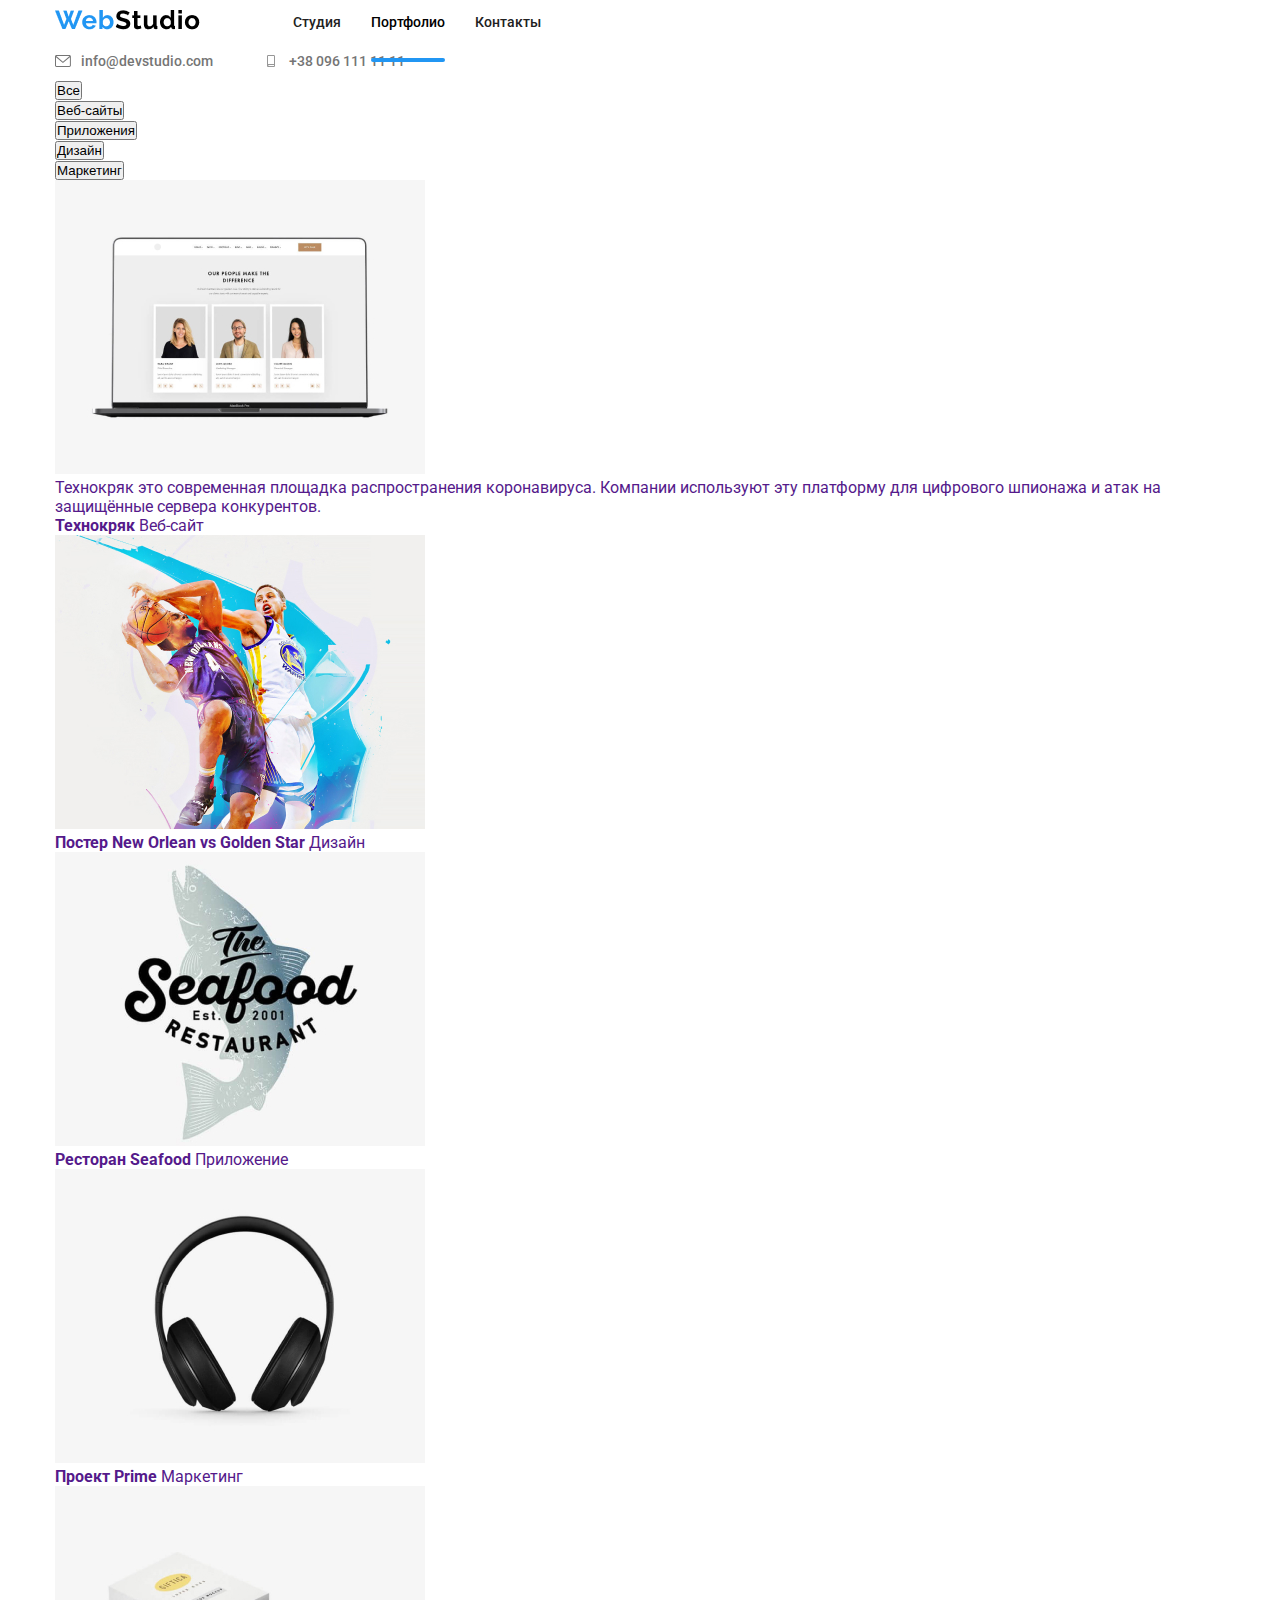
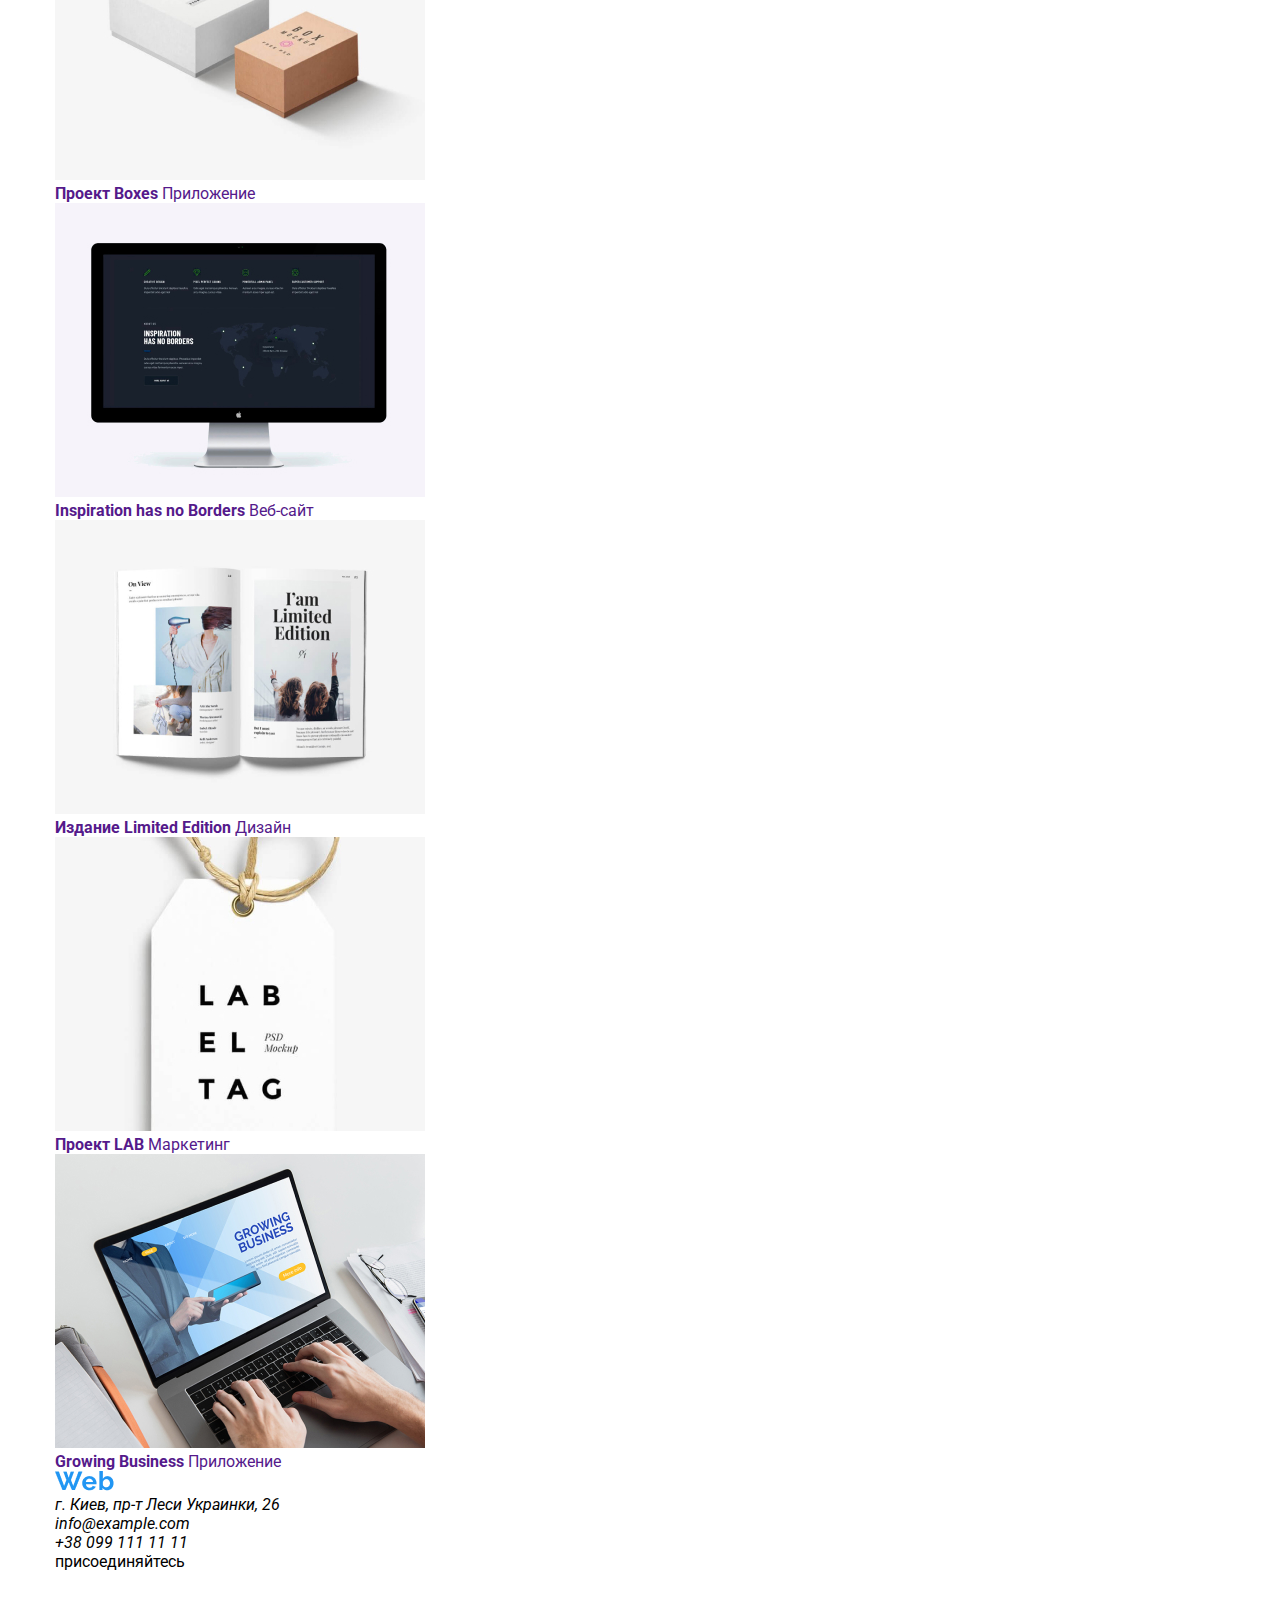
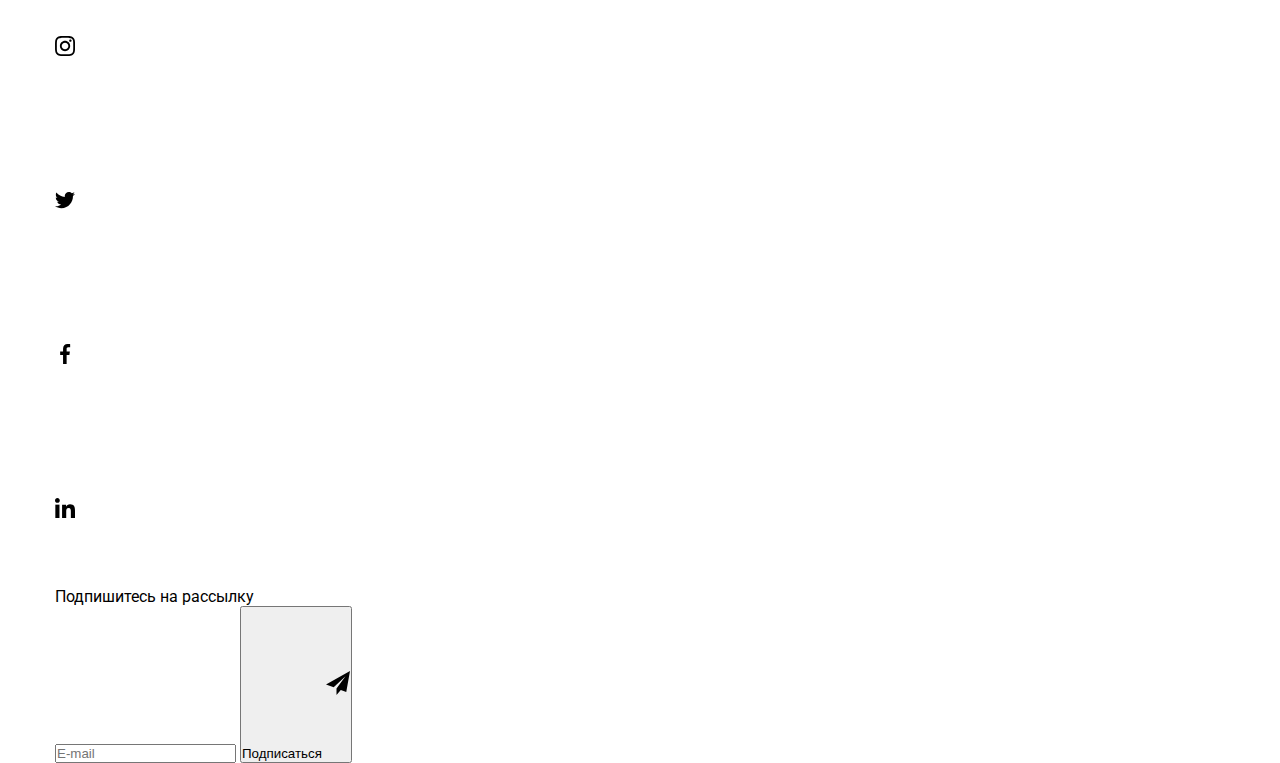
<file: portfolio.html>
<!DOCTYPE html>
<html lang="ru">

<head>
    <meta charset="UTF-8">
    <meta name="viewport" content="width=device-width, initial-scale=1.0">
    <title>Портфолио</title>
    <link rel="stylesheet" href="https://github.com/sindresorhus/modern-normalize.git">
    <link rel="stylesheet" href="./css/main.min.css">
    <link rel="preconnect" href="https://fonts.gstatic.com">
    <link href="https://fonts.googleapis.com/css2?family=Roboto:wght@100;300;400;500;700;900&display=swap"
        rel="stylesheet">
</head>

<body>
    <header>
        <div class="container">
            <nav>
                <a href="/"><img src="./images/WebStudioBlack.png" alt="logo WebStudio"></a>
                <ul class="header-nav">
                    <li>
                        <a href="./index.html">Студия</a>
                    </li>
                    <li>
                        <a class="link-active" href="./portfolio.html">Портфолио</a>
                    </li>
                    <li>
                        <a href="">Контакты</a>
                    </li>
                </ul>
            </nav>
            <ul class="header-contacts">
                <li>
                    <a href="mailto:info@devstudio.com">
                        <svg class="icon-convert">
                            <use href="./images/symbol-defs.svg#icon-envelope"></use>
                        </svg>
                        <span>info@devstudio.com</span>
                    </a>
                </li>
                <li>

                    <a href="tel:+380961111111">
                        <svg class="icon-smartphone">
                            <use href="./images/symbol-defs.svg#icon-smartphone"></use>
                        </svg>
                        <span>+38 096 111 11 11</span>
                    </a>
                </li>
            </ul>
        </div>
    </header>
    <main class="main-container">
        <section class="main-section">
            <div class="container">
                <ul class="filter-buttons">
                    <li>
                        <button>Все</button>
                    </li>
                    <li>
                        <button>Веб-сайты</button>
                    </li>
                    <li>
                        <button>Приложения</button>
                    </li>
                    <li>
                        <button>Дизайн</button>
                    </li>
                    <li>
                        <button>Маркетинг</button>
                    </li>
                </ul>
                <!--<h1>Портфолио ВебСтудио</h1>-->
                <ul class="portfolio">
                    <li>
                        <a rel="nofollow" href="">
                            <div class="ul-items">
                                <div class="tc-thumb">
                                    <img src="./images/portfolio1.jpg" alt="Технокряк" width="370">
                                    <div class="product-overlay">
                                        <p>Технокряк это современная площадка распространения коронавируса. Компании
                                            используют эту платформу для цифрового
                                            шпионажа и атак на защищённые сервера конкурентов.</p>
                                    </div>
                                </div>
                                <div class="port-description">
                                    <b>Технокряк</b>
                                    <span>Веб-сайт</span>
                                </div>
                            </div>
                        </a>
                    </li>
                    <li>
                        <a rel="nofollow" href="">
                            <div class="ul-items">
                                <div class="tc-thumb">
                                    <img src="./images/portfolio2.jpg" alt="Постер New Orlean vs Golden Star"
                                        width="370">
                                    <div class="product-overlay"></div>
                                </div>
                                <div class="port-description">
                                    <b>Постер New Orlean vs Golden Star</b>
                                    <span>Дизайн</span>
                                </div>
                            </div>
                        </a>
                    </li>
                    <li>
                        <a rel="nofollow" href="">
                            <div class="ul-items">
                                <div class="tc-thumb">
                                    <img src="./images/portfolio3.jpg" alt="Ресторан Seafood" width="370">
                                    <div class="product-overlay"></div>
                                </div>
                                <div class="port-description">
                                    <b>Ресторан Seafood</b>
                                    <span>Приложение</span>
                                </div>
                            </div>
                        </a>
                    </li>
                    <li>
                        <a rel="nofollow" href="">
                            <div class="ul-items">
                                <div class="tc-thumb">
                                    <img src="./images/portfolio4.jpg" alt="Проект Prime" width="370">
                                    <div class="product-overlay"></div>
                                </div>
                                <div class="port-description">
                                    <b>Проект Prime</b>
                                    <span>Маркетинг</span>
                                </div>
                            </div>
                        </a>
                    </li>
                    <li>
                        <a rel="nofollow" href="">
                            <div class="ul-items">
                                <div class="tc-thumb">
                                    <img src="./images/portfolio5.jpg" alt="Проект Boxes" width="370">
                                    <div class="product-overlay"></div>
                                </div>
                                <div class="port-description">
                                    <b>Проект Boxes</b>
                                    <span>Приложение</span>
                                </div>
                            </div>
                        </a>
                    </li>
                    <li>
                        <a rel="nofollow" href="">
                            <div class="ul-items">
                                <div class="tc-thumb">
                                    <img src="./images/portfolio6.jpg" alt="Inspiration has no Borders" width="370">
                                    <div class="product-overlay"></div>
                                </div>
                                <div class="port-description">
                                    <b>Inspiration has no Borders</b>
                                    <span>Веб-сайт</span>
                                </div>
                            </div>
                        </a>
                    </li>
                    <li>
                        <a rel="nofollow" href="">
                            <div class="ul-items">
                                <div class="tc-thumb">
                                    <img src="./images/portfolio7.jpg" alt="Издание Limited Edition" width="370">
                                    <div class="product-overlay"></div>
                                </div>
                                <div class="port-description">
                                    <b>Издание Limited Edition</b>
                                    <span>Дизайн</span>
                                </div>
                            </div>
                        </a>
                    </li>
                    <li>
                        <a rel="nofollow" href="">
                            <div class="ul-items">
                                <div class="tc-thumb">
                                    <img src="./images/portfolio8.jpg" alt="Проект LAB" width="370">
                                    <div class="product-overlay"></div>
                                </div>
                                <div class="port-description">
                                    <b>Проект LAB</b>
                                    <span>Маркетинг</span>
                                </div>
                            </div>
                        </a>
                    </li>
                    <li>
                        <a rel="nofollow" href="">
                            <div class="ul-items">
                                <div class="tc-thumb">
                                    <img src="./images/portfolio9.jpg" alt="Growing Business" width="370">
                                    <div class="product-overlay"></div>
                                </div>
                                <div class="port-description">
                                    <b>Growing Business</b>
                                    <span>Приложение</span>
                                </div>
                            </div>
                        </a>
                    </li>
                </ul>
            </div>
        </section>
    </main>
    <footer class="footer-section">
        <div class="container">
            <div class="address-block">
                <img src="./images/WebStudio.png" alt="logo WebStudio">
                <address>
                    <ul>
                        <li class="adress">г. Киев, пр-т Леси Украинки, 26</li>
                        <li class="contacts">info@example.com</li>
                        <li class="contacts">+38 099 111 11 11</li>
                    </ul>
                </address>
            </div>
            <div class="social-links">
                <span>присоединяйтесь</span>
                <ul class="social-links-list">
                    <li>
                        <a href="">
                            <svg class="icon-instagram-2" width="20">
                                <use href="./images/symbol-defs.svg#icon-instagram-2"></use>
                            </svg>
                        </a>
                    </li>
                    <li>
                        <a href="">
                            <svg class="icon-twitter-1" width="20">
                                <use href="./images/symbol-defs.svg#icon-twitter-1"></use>
                            </svg>
                        </a>
                    </li>
                    <li>
                        <a href="">
                            <svg class="icon-facebook-1" width="20">
                                <use href="./images/symbol-defs.svg#icon-facebook-1"></use>
                            </svg>
                        </a>
                    </li>
                    <li>
                        <a href="">
                            <svg class="icon-linkedin-1" width="20">
                                <use href="./images/symbol-defs.svg#icon-linkedin-11"></use>
                            </svg>
                        </a>
                    </li>
                </ul>
            </div>
            <div class="subscription">
                <span class="subs-call">Подпишитесь на рассылку</span>
                <form class="subs-form">
                    <label for="email"></label>
                    <input type="text" name="email" id="email-footer" placeholder="E-mail" class="subs-input">
                    </label>
                    <button type="submit" class="subs-button">
                        <span>Подписаться</span>
                        <svg class="icon-send" width="24">
                            <use href="./images/symbol-defs.svg#icon-send"></use>
                        </svg>
                    </button>
                </form>
            </div>
        </div>
    </footer>
</body>

</html>
</file>
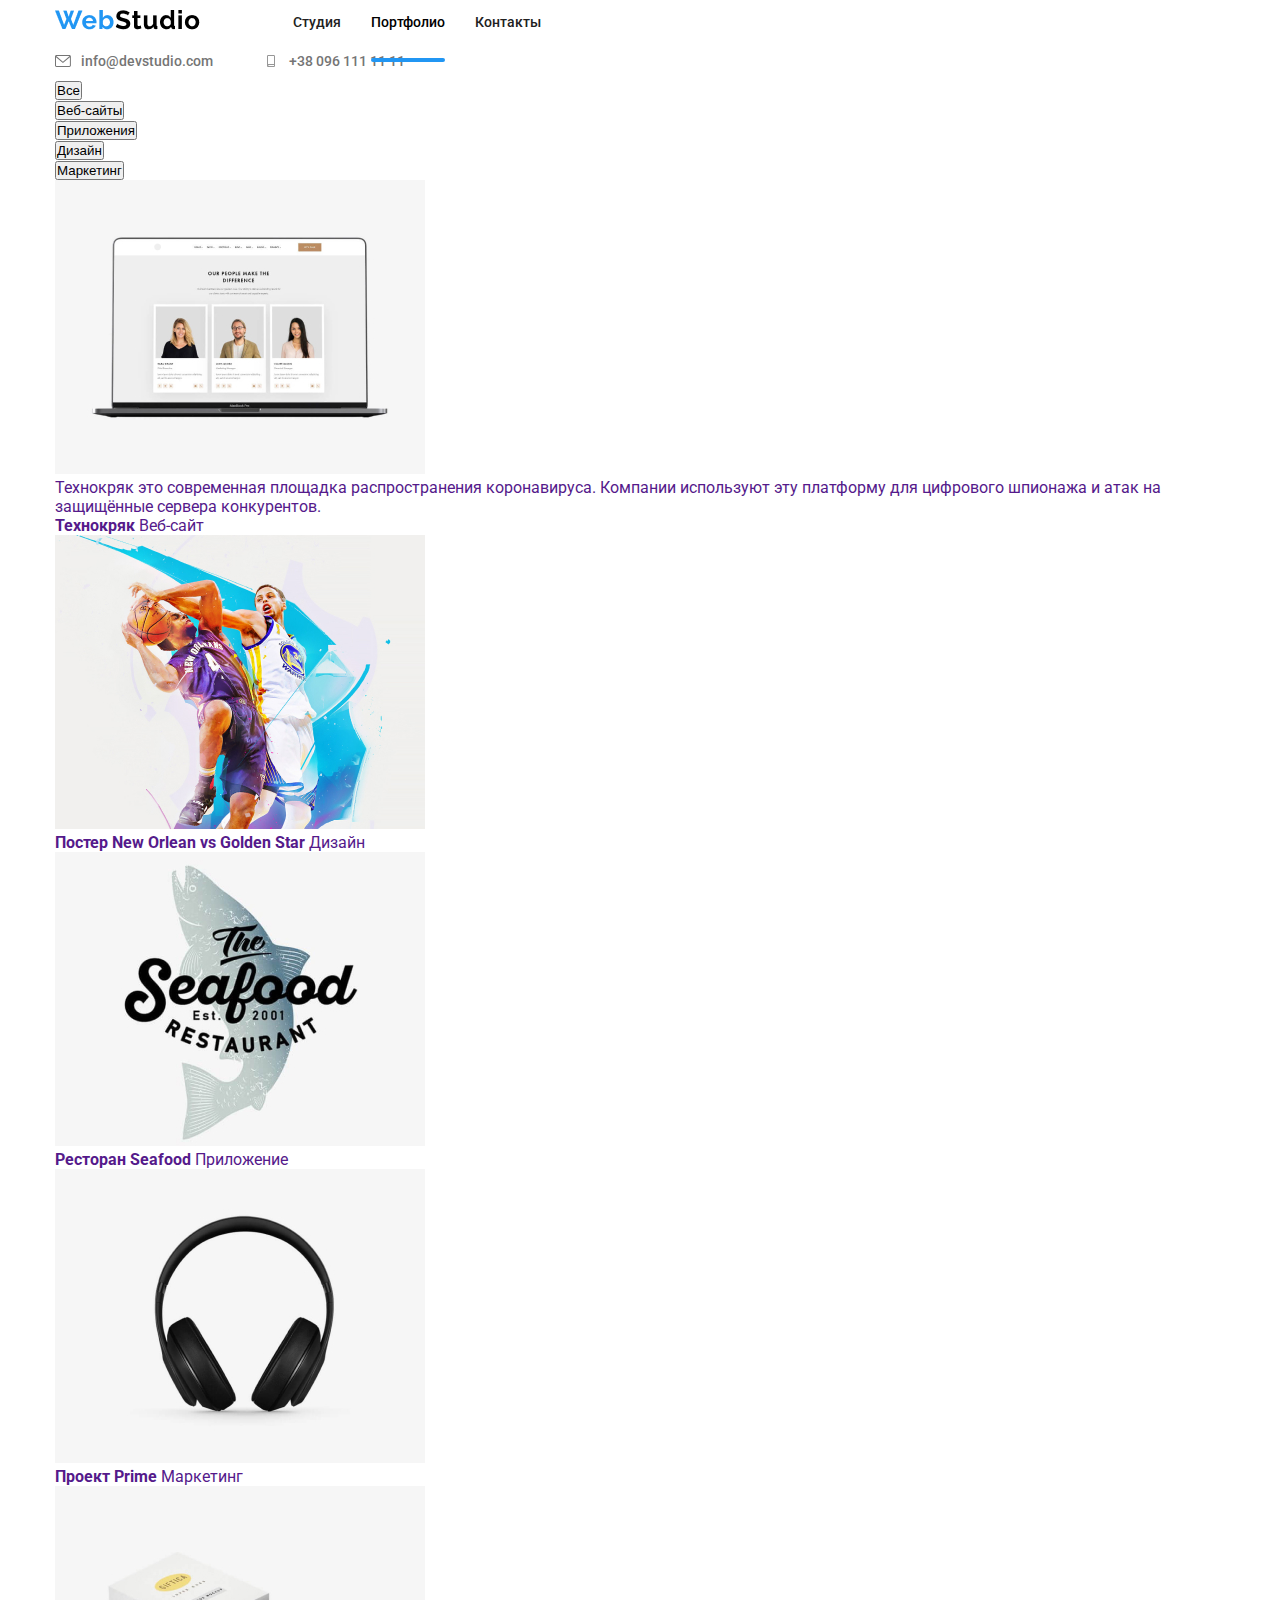
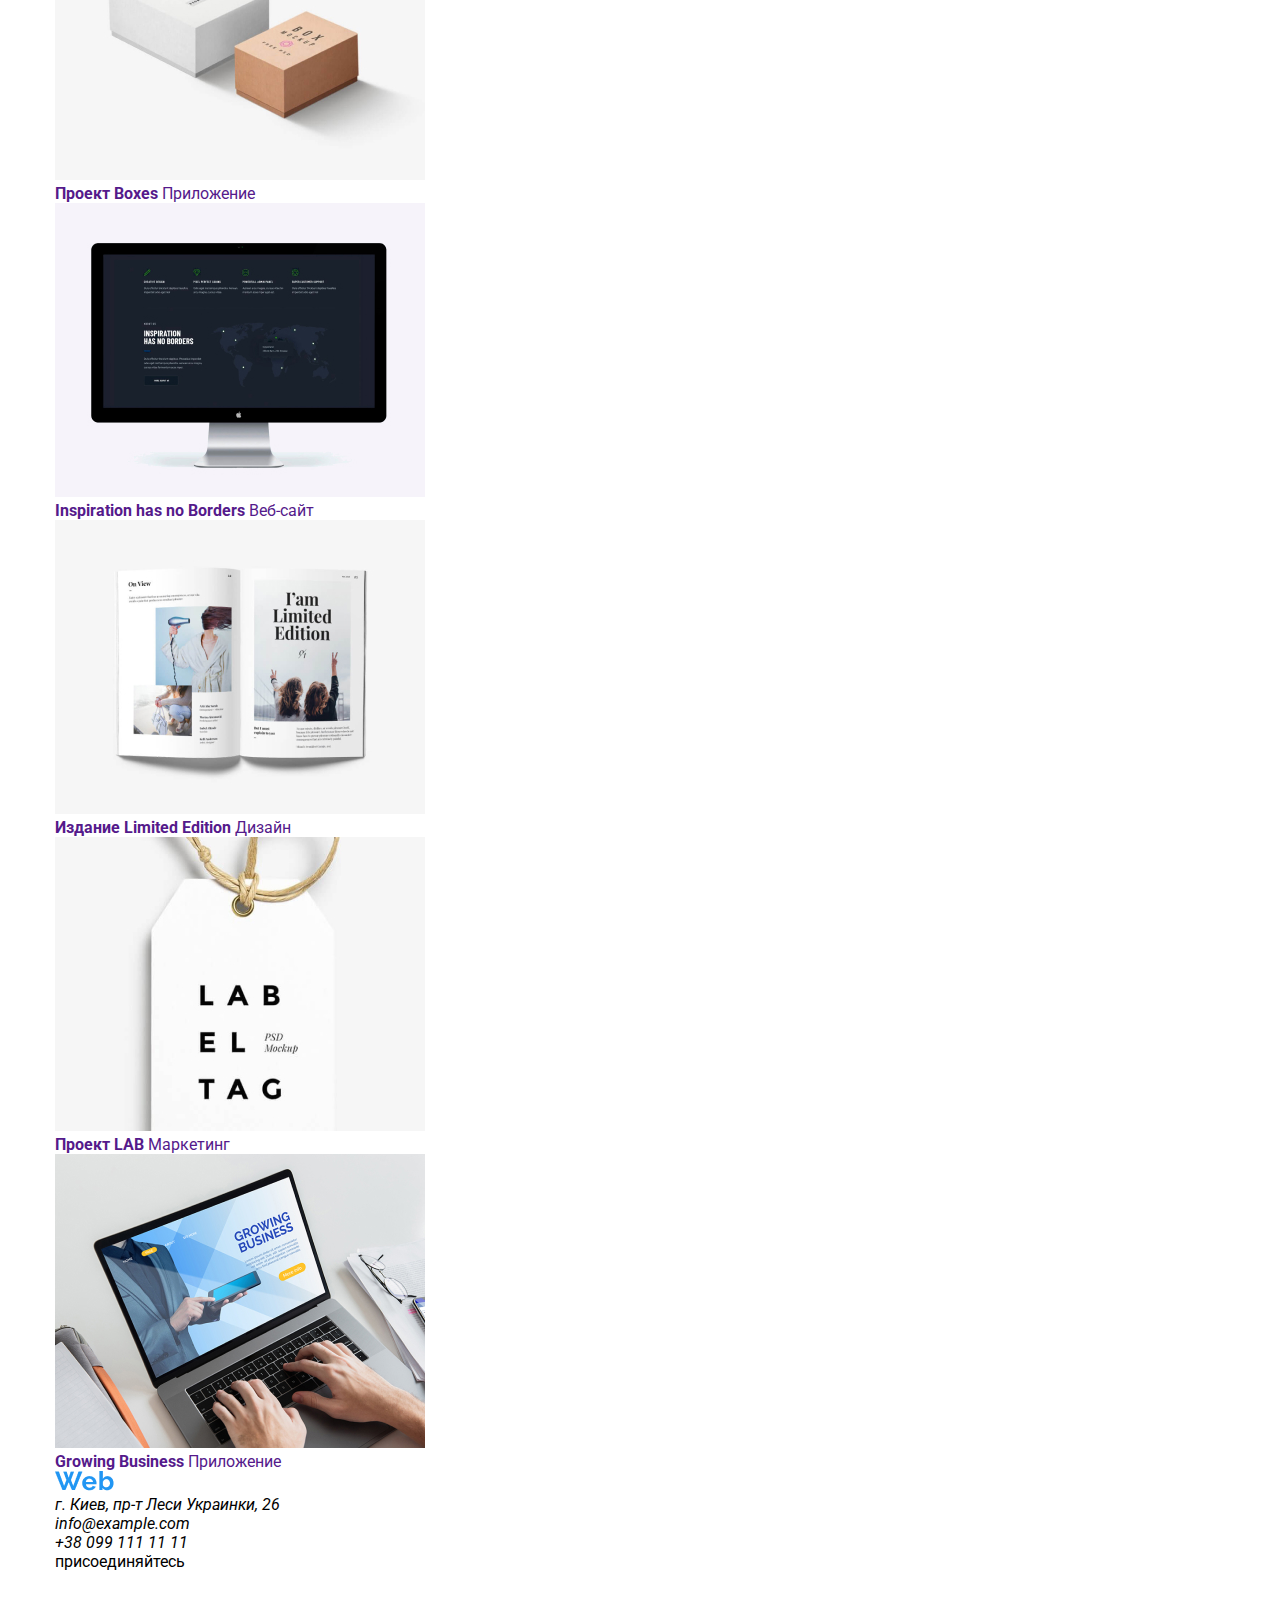
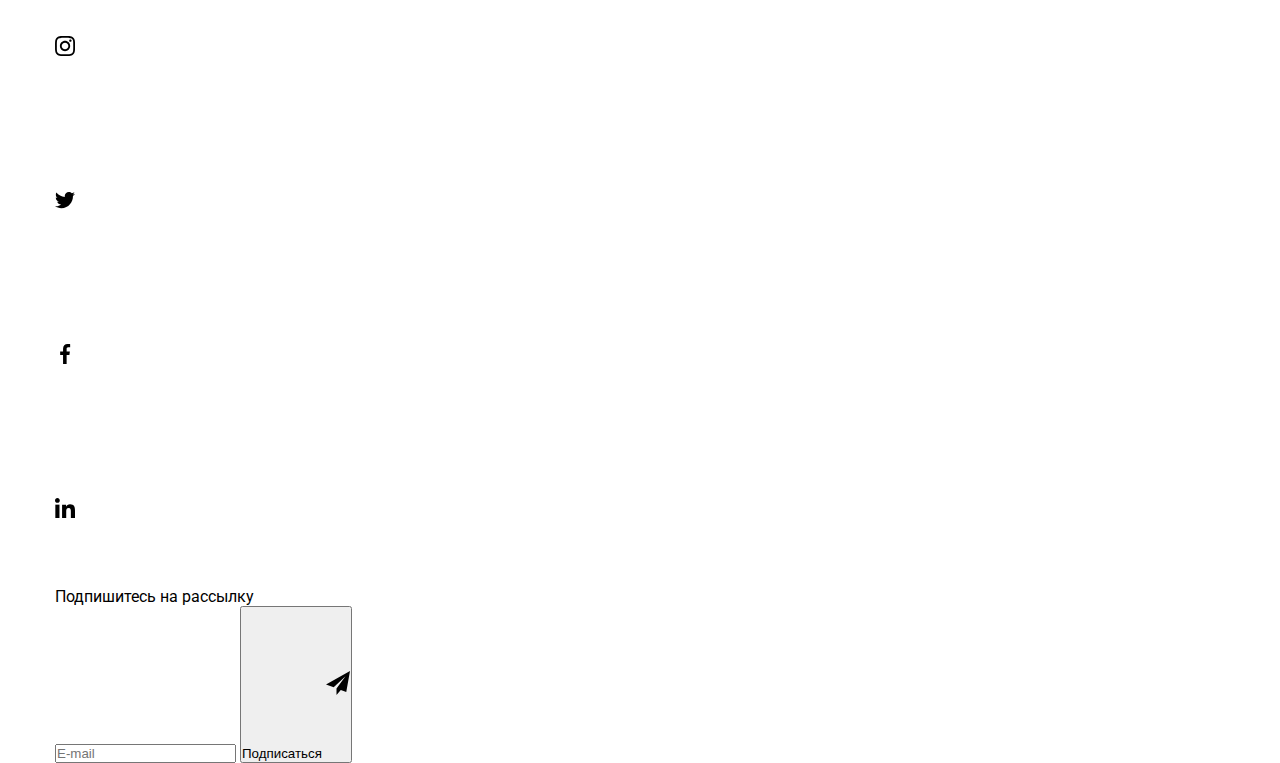
<file: portfolio_old.html>
<!DOCTYPE html>
<html lang="ru">
<head>
    <meta charset="UTF-8">
    <meta name="viewport" content="width=device-width, initial-scale=1.0">
    <title>Портфолио</title>
    <link rel="stylesheet" href="https://github.com/sindresorhus/modern-normalize.git">
    <link rel="stylesheet" href="./css/main.min.css">
    <link rel="preconnect" href="https://fonts.gstatic.com">
    <link href="https://fonts.googleapis.com/css2?family=Roboto:wght@100;300;400;500;700;900&display=swap" rel="stylesheet">
</head>
<body>
    <header>
        <div class="container">
            <nav>
                <a href="/"><img src="./images/WebStudioBlack.png" alt="logo WebStudio"></a>
                <ul class="header-nav">
                    <li>
                        <a href="./index.html">Студия</a>
                    </li>
                    <li>
                        <a class="link-active" href="./portfolio.html">Портфолио</a>
                    </li>
                    <li>
                        <a href="">Контакты</a>
                    </li>
                </ul>
            </nav>
            <ul class="header-contacts">
                <li>
                    <a href="mailto:info@devstudio.com">
                        <svg class="icon-convert">
                            <use href="./images/symbol-defs.svg#icon-envelope"></use>
                        </svg>
                        <span>info@devstudio.com</span>
                    </a>
                </li>
                <li>
    
                    <a href="tel:+380961111111">
                        <svg class="icon-smartphone">
                            <use href="./images/symbol-defs.svg#icon-smartphone"></use>
                        </svg>
                        <span>+38 096 111 11 11</span>
                    </a>
                </li>
            </ul>
        </div>
    </header>
    <main class="main-container">
        <section class="main-section">
        <div class="container">
        <ul class="filter-buttons">
            <li>
                <button>Все</button>
            </li>
            <li>
                <button>Веб-сайты</button>
            </li>
            <li>
                <button>Приложения</button>
            </li>
            <li>
                <button>Дизайн</button>
            </li>
            <li>
                <button>Маркетинг</button>
            </li>
        </ul>
         <!--<h1>Портфолио ВебСтудио</h1>-->  
        <ul class="portfolio">
            <li>
                <a rel="nofollow" href="">
                  <div class="ul-items">
                      <div class="tc-thumb">
                     <img src="./images/portfolio1.jpg" alt="Технокряк" width="370">
                    <div class="product-overlay">
                        <p>Технокряк это современная площадка распространения коронавируса. Компании используют эту платформу для цифрового
                            шпионажа и атак на защищённые сервера конкурентов.</p>
                    </div>
                    </div>
                     <div class="port-description">
                     <b>Технокряк</b>
                     <span>Веб-сайт</span>
                    </div>
                  </div>
                </a>
            </li>
            <li>
                <a rel="nofollow" href="">
                    <div class="ul-items">
                        <div class="tc-thumb">
                        <img src="./images/portfolio2.jpg" alt="Постер New Orlean vs Golden Star" width="370">
                        <div class="product-overlay"></div>
                        </div>
                        <div class="port-description">
                        <b>Постер New Orlean vs Golden Star</b>
                        <span>Дизайн</span>
                        </div>
                    </div>
                </a>
            </li>
            <li>
                <a rel="nofollow" href="">
                    <div class="ul-items">
                        <div class="tc-thumb">
                        <img src="./images/portfolio3.jpg" alt="Ресторан Seafood" width="370">
                        <div class="product-overlay"></div>
                        </div>
                        <div class="port-description">
                        <b>Ресторан Seafood</b>
                        <span>Приложение</span>
                        </div>
                    </div>
                </a>
            </li>
            <li>
                <a rel="nofollow" href="">
                    <div class="ul-items">
                        <div class="tc-thumb">
                        <img src="./images/portfolio4.jpg" alt="Проект Prime" width="370">
                        <div class="product-overlay"></div>
                        </div>
                        <div class="port-description">
                        <b>Проект Prime</b>
                        <span>Маркетинг</span>
                    </div>
                    </div>
                </a>
            </li>
            <li>
                <a rel="nofollow" href="">
                    <div class="ul-items">
                        <div class="tc-thumb">
                        <img src="./images/portfolio5.jpg" alt="Проект Boxes" width="370">
                        <div class="product-overlay"></div>
                        </div>
                        <div class="port-description">
                        <b>Проект Boxes</b>
                        <span>Приложение</span>
                        </div>
                    </div>
                </a>
            </li>
            <li>
                <a rel="nofollow" href="">
                    <div class="ul-items">
                        <div class="tc-thumb">
                        <img src="./images/portfolio6.jpg" alt="Inspiration has no Borders" width="370">
                        <div class="product-overlay"></div>
                        </div>
                        <div class="port-description">
                        <b>Inspiration has no Borders</b>
                        <span>Веб-сайт</span>
                        </div>
                    </div>
                </a>
            </li>
            <li>
                <a rel="nofollow" href="">
                    <div class="ul-items">
                        <div class="tc-thumb">
                        <img src="./images/portfolio7.jpg" alt="Издание Limited Edition" width="370">
                        <div class="product-overlay"></div>
                        </div>
                        <div class="port-description">
                        <b>Издание Limited Edition</b>
                        <span>Дизайн</span>
                        </div>
                    </div>
                </a>
            </li>
            <li>
                <a rel="nofollow" href="">
                    <div class="ul-items">
                        <div class="tc-thumb">
                        <img src="./images/portfolio8.jpg" alt="Проект LAB" width="370">
                        <div class="product-overlay"></div>
                        </div>
                        <div class="port-description">
                        <b>Проект LAB</b>
                        <span>Маркетинг</span>
                        </div>
                    </div>
                </a>
            </li>
            <li>
                <a rel="nofollow" href="">
                    <div class="ul-items">
                        <div class="tc-thumb">
                        <img src="./images/portfolio9.jpg" alt="Growing Business" width="370">
                        <div class="product-overlay"></div>
                        </div>
                        <div class="port-description">
                        <b>Growing Business</b>
                        <span>Приложение</span>
                        </div>
                    </div>
                </a>
            </li>
        </ul>
        </div>
        </section>
    </main>
<footer class="footer-section">
    <div class="container">
        <div class="address-block">
            <img src="./images/WebStudio.png" alt="logo WebStudio">
            <address>
                <ul>
                    <li class="adress">г. Киев, пр-т Леси Украинки, 26</li>
                    <li class="contacts">info@example.com</li>
                    <li class="contacts">+38 099 111 11 11</li>
                </ul>
            </address>
        </div>
        <div class="social-links">
            <span>присоединяйтесь</span>
            <ul class="social-links-list">
                <li>
                    <a href="">
                        <svg class="icon-instagram-2" width="20">
                            <use href="./images/symbol-defs.svg#icon-instagram-2"></use>
                        </svg>
                    </a>
                </li>
                <li>
                    <a href="">
                        <svg class="icon-twitter-1" width="20">
                            <use href="./images/symbol-defs.svg#icon-twitter-1"></use>
                        </svg>
                    </a>
                </li>
                <li>
                    <a href="">
                        <svg class="icon-facebook-1" width="20">
                            <use href="./images/symbol-defs.svg#icon-facebook-1"></use>
                        </svg>
                    </a>
                </li>
                <li>
                    <a href="">
                        <svg class="icon-linkedin-1" width="20">
                            <use href="./images/symbol-defs.svg#icon-linkedin-11"></use>
                        </svg>
                    </a>
                </li>
            </ul>
        </div>
        <div class="subscription">
            <span class="subs-call">Подпишитесь на рассылку</span>
            <form class="subs-form">
                <label for="email"></label>
                <input type="text" name="email" id="email-footer" placeholder="E-mail" class="subs-input">
                </label>
                <button type="submit" class="subs-button">
                    <span>Подписаться</span>
                    <svg class="icon-send" width="24">
                        <use href="./images/symbol-defs.svg#icon-send"></use>
                    </svg>
                </button>
            </form>
        </div>
    </div>
</footer>
</body>
</html>
</file>
<file: css/main.min.css>
.container{padding-right:15px;padding-left:15px;margin-right:auto;margin-left:auto}@media screen and (min-width: 480px){.container{width:480px}}@media screen and (min-width: 768px){.container{width:768px}}@media screen and (min-width: 1200px){.container{width:1200px}}*,*::before,*::after{-webkit-box-sizing:border-box;box-sizing:border-box;margin:0;padding:0}html{margin:0;font-family:Roboto;background-color:#fff}a{text-decoration:none}ul{list-style:none;margin:0;padding:0}li{margin:0;padding:0}.container{padding-right:15px;padding-left:15px;margin-right:auto;margin-left:auto}@media screen and (min-width: 480px){.container{width:480px}}@media screen and (min-width: 768px){.container{width:768px}}@media screen and (min-width: 1200px){.container{width:1200px}}header{background-color:#fff}@media screen and (min-width: 480px){header{height:60px;-webkit-box-pack:justify;-ms-flex-pack:justify;justify-content:space-between}}@media screen and (min-width: 768px){header{height:80px}}header a{display:block;height:100%;font-size:14px;font-weight:500;padding-top:10px;padding-bottom:10px;font-family:Roboto;font-style:normal}header a:focus{color:#2196f3}header a:hover{color:#2196f3}.logo-header{display:block;padding-top:16px;padding-left:16px;padding-bottom:16px;font-family:Raleway;font-style:normal;font-weight:bold;font-size:24px;line-height:1.166667;letter-spacing:0.03em;text-transform:capitalize}.web{color:#2196f3}.studio-header{color:#212121}.studio-footer{color:#fff}.logo-footer{font-family:Raleway;font-style:normal;font-weight:bold;font-size:24px;line-height:1.166667;letter-spacing:0.03em;text-transform:capitalize}nav{display:-webkit-box;display:-ms-flexbox;display:flex;-webkit-box-align:center;-ms-flex-align:center;align-items:center}nav a{color:#212121}nav ul{display:-webkit-box;display:-ms-flexbox;display:flex;margin-left:93px}nav li:not(:first-child){margin-left:30px}.link-active{position:relative;height:100%;color:var(--hover-color)}.link-active::after{content:"";width:100%;height:4px;position:absolute;bottom:-22px;left:0;background:#2196f3;border-radius:2px}.header-contacts{display:-webkit-box;display:-ms-flexbox;display:flex;margin-left:auto}.header-contacts a{display:-webkit-box;display:-ms-flexbox;display:flex;-webkit-box-align:center;-ms-flex-align:center;align-items:center;color:#757575}.header-contacts a:hover svg,.header-contacts a:focus svg{fill:#2196f3}.header-contacts a:hover span,.header-contacts a:focus span{color:#2196f3}.header-contacts li{display:-webkit-box;display:-ms-flexbox;display:flex;-webkit-box-align:center;-ms-flex-align:center;align-items:center}.header-contacts li:not(:first-child){margin-left:50px}.icon-convert,.icon-smartphone{width:16px;height:12px;margin-right:10px;fill:#757575}.header-contacts span{font-size:14px;font-weight:500;font-style:normal;color:#757575}.hero-section{padding-top:118px;padding-bottom:118px;padding-left:auto;padding-right:auto;text-align:center;height:400px}@media screen and (min-width: 768px){.hero-section{height:600px;padding-top:200px;padding-bottom:200px}}.hero-section button{background-color:#2196f3;padding:10px 32px;border-radius:4px;border:#2196f3 1px solid;color:#fff;font-size:16px;font-weight:700;line-height:1.875}.hero-section button:hover,.hero-section button:focus{background:#188ce8;-webkit-box-shadow:0px 4px 4px rgba(0,0,0,0.15);box-shadow:0px 4px 4px rgba(0,0,0,0.15);border-radius:4px}h1{max-width:350px;margin:0 auto 30px;color:#fff;font-size:24px;font-weight:900;line-height:1.75;text-transform:uppercase}@media screen and (min-width: 1200px){h1{max-width:650px;font-size:44px;line-height:1.36}}.overlay{max-width:1600px;height:400px;background:#c4c4c4;background:-webkit-gradient(linear, left top, right top, from(rgba(47,48,58,0.4)), to(rgba(47,48,58,0.4))),url(../images/Hero.jpg);background:linear-gradient(to right, rgba(47,48,58,0.4), rgba(47,48,58,0.4)),url(../images/Hero.jpg);-webkit-box-shadow:0px 4px 4px rgba(0,0,0,0.25);box-shadow:0px 4px 4px rgba(0,0,0,0.25);background-repeat:no-repeat;background-size:cover;background-position:center;margin-left:auto;margin-right:auto}@media screen and (min-width: 1200px){.overlay{height:600px}}
/*# sourceMappingURL=main.min.css.map */
</file>
